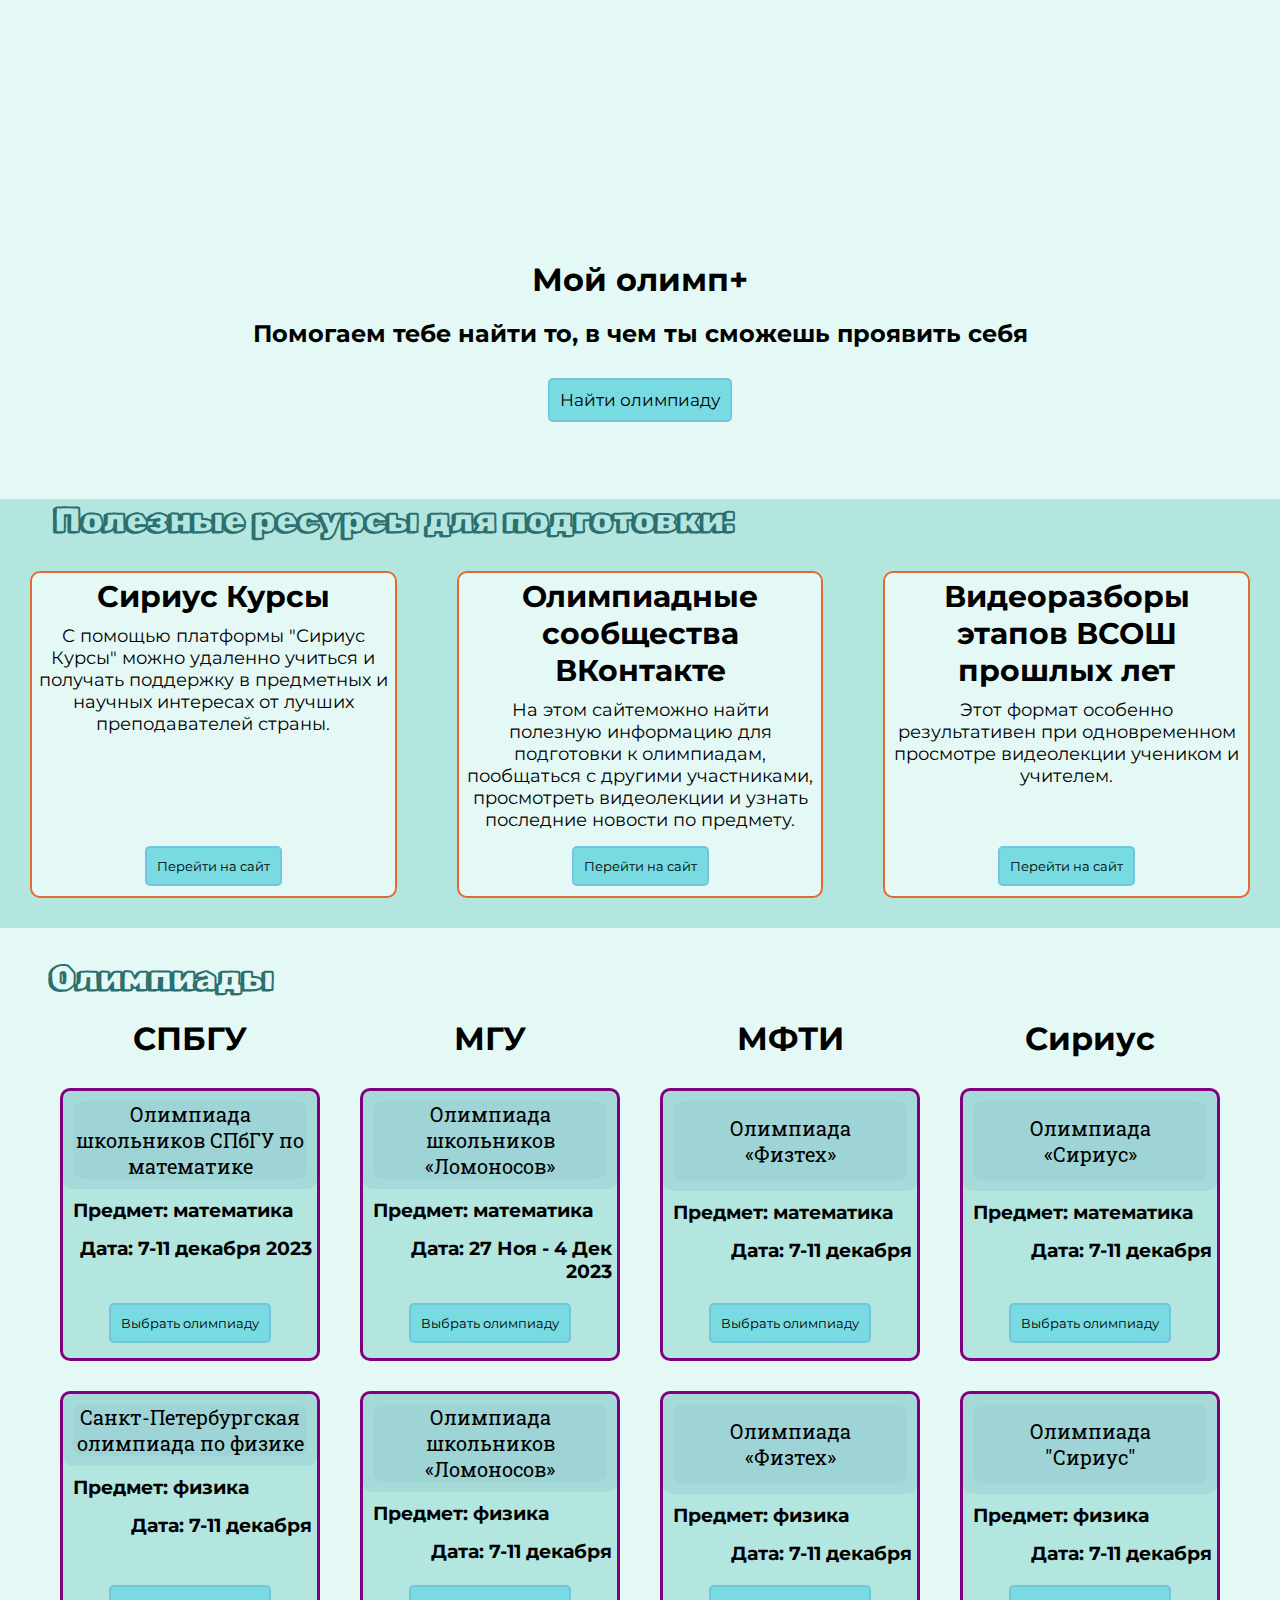
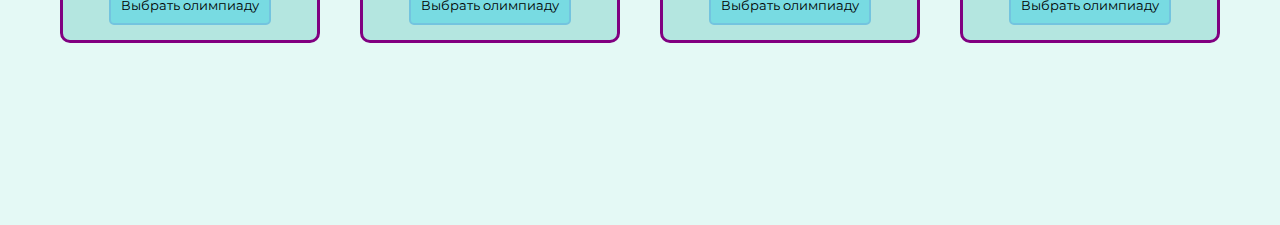
<file: index.html>
<!DOCTYPE html>
<html lang="en">
<head>
    <meta charset="UTF-8">
    <meta name="viewport" content="width=device-width, initial-scale=1.0">
    <title>Мой олимп - прояви свой талант</title>
    <link rel="stylesheet" href="02_main_page.css">
</head>

<body> 
    <div class="container">

    
  <header class="header">
    <h1>Мой олимп+</h1>
    <h2>Помогаем тебе найти то, в чем ты сможешь проявить себя</h2>
    <div class="button">
        <a href="#scrolling"><button >Найти олимпиаду</button></a> 
        
    </div>

    <br><br><br>
</header>

<div class="scrolling">
    <h2>Полезные ресурсы для подготовки:</h2>
    <div class="people">
        <div class="box">
           <h3>Сириус Курсы</h3>
           <p>С помощью платформы "Сириус Курсы" можно удаленно учиться и получать поддержку в предметных и научных интересах от лучших преподавателей страны.</p>
           <a href="https://edu.sirius.online/#/" target="_blank"><button>Перейти на сайт</button></a>
        </div>

        <div class="box">
            <h3>Олимпиадные сообщества ВКонтакте</h3>
            <p>На этом сайтеможно найти полезную информацию для подготовки к олимпиадам, пообщаться с другими участниками, просмотреть видеолекции и узнать последние новости по предмету.</p>
            <a href="https://апо.рф/проекты/олимпиадные-сообщества/" target="_blank"><button>Перейти на сайт</button></a>
         </div>

         <div class="box">
            <h3>Видеоразборы этапов ВСОШ прошлых лет</h3>
            <p>Этот формат особенно результативен при одновременном просмотре видеолекции учеником и учителем.</p>
            <a href="https://vk.cc/ciYnQ3" target="_blank"><button>Перейти на сайт</button></a>
         </div>

        

        
    </div>
</div>

<br>






<div class="olimp" id="scrolling">
    <h2>Олимпиады</h2>
    <div class="line1">
        <div class="uni">
            <div class="university">
                <h1>СПБГУ</h1>
            </div>
            <div class="university">
                <h1>МГУ</h1>
            </div>
            <div class="university">
                <h1>МФТИ</h1>
            </div>
            <div class="university">
                <h1>Сириус</h1>
            </div>
        </div>
    
        <div class="blocks">
            <div class="block">
                
                <div class="name1">
                    <h1 class="name">Олимпиада школьников СПбГУ по математике</h1>
                </div>
                <div class="subject1">
                    <h3 class="subject">Предмет: математика </h3>
                </div>
                
                <h3  class="date">Дата: 7-11 декабря 2023</h3>
               <p><a href="math1.html"><button >Выбрать олимпиаду</button></a></p>
                
            </div>
            <div class="block">
                <div class="name1">
                    <h1 class="name">Олимпиада школьников «Ломоносов»</h1>
                </div>

                <div class="subject1">
                    <h3 class="subject">Предмет: математика </h3>
                </div>

                <h3 class="date">Дата: 27 Ноя - 4 Дек 2023</h3>
                <p><a href="math2.html"><button >Выбрать олимпиаду</button></a></p>
                
            </div>
            <div class="block">
                <div class="name1">
                    <h1 class="name" id="ft">Олимпиада «Физтех»</h1>
                </div>

                <div class="subject1">
                    <h3 class="subject">Предмет: математика </h3>
                </div>
                <h3 class="date">Дата: 7-11 декабря</h3>
                <p><a href="math3.html"><button >Выбрать олимпиаду</button></a></p>
                
            </div>

            <div class="block">
                 <div class="name1">
                    <h1 class="name" id="ss">Олимпиада «Сириус»</h1>
                </div>
                <div class="subject1">
                    <h3 class="subject">Предмет: математика </h3>
                </div>
                <h3 class="date">Дата: 7-11 декабря</h3>
                <p><a href="math4.html"><button >Выбрать олимпиаду</button></a></p>
            </div> 
        </div>  

        
         <div class="line2">
            <div class="blocks">
                
                <div class="block">
                    <div class="name1">
                        <h1 class="name">Санкт-Петербургская олимпиада по физике</h1>
                    </div>

                    <div class="subject1">
                        <h3 class="subject">Предмет: физика </h3>
                    </div>
                    <h3 class="date">Дата: 7-11 декабря</h3>
                    <p><a href="ph1.html"><button >Выбрать олимпиаду</button></a></p>
                    
                    
                </div>
                <div class="block">
                    <div class="name1">
                        <h1 class="name">Олимпиада школьников «Ломоносов»</h1>
                    </div>
                    <div class="subject1">
                        <h3 class="subject">Предмет: физика </h3>
                    </div>
                    <h3 class="date">Дата: 7-11 декабря</h3>
                    <p><a href="ph2.html"><button >Выбрать олимпиаду</button></a></p>
                    
                </div>
                <div class="block">
                    <div class="name1">
                        <h1 class="name" id="ft2">Олимпиада  «Физтех»</h1>
                    </div>
                    <div class="subject1">
                        <h3 class="subject">Предмет: физика </h3>
                    </div>
                    <h3 class="date">Дата: 7-11 декабря</h3>
                    <p><a href="ph3.html"><button >Выбрать олимпиаду</button></a></p>
                    
                </div>
                <div class="block">
                    <div class="name1">
                        <h1 class="name" id="ss2">Олимпиада "Сириус"</h1>
                    </div>
                    <div class="subject1">
                        <h3 class="subject">Предмет: физика </h3>
                    </div>
                    <h3 class="date">Дата: 7-11 декабря</h3>
                    <p><a href="ph4.html"><button >Выбрать олимпиаду</button></a></p>
                </div>
              
        </div>
        


    </div>
</div>



<br><br><br><br><br><br><br><br>


</div>
</body>
</html>
</file>
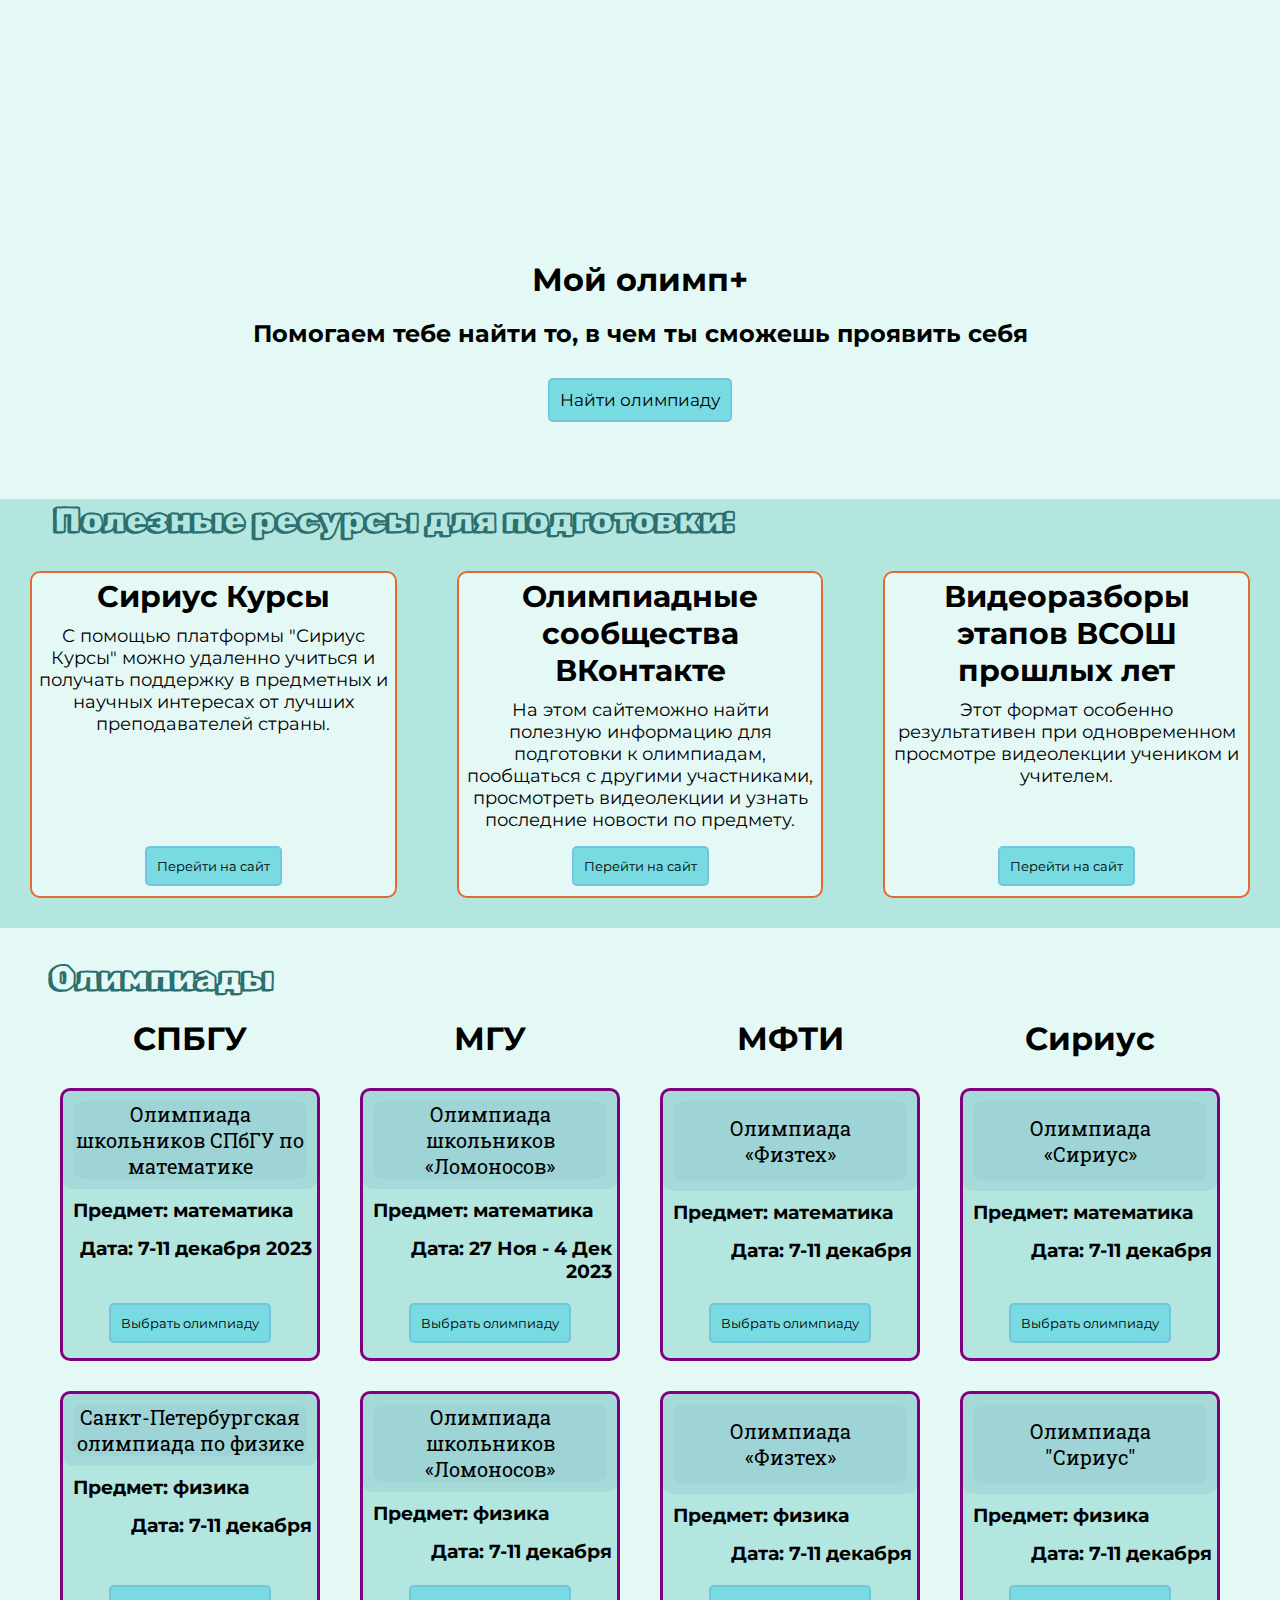
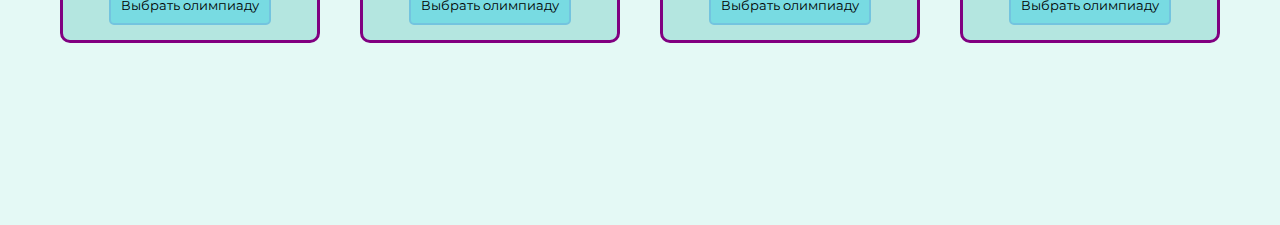
<file: main_page.html>
<!DOCTYPE html>
<html lang="en">
<head>
    <meta charset="UTF-8">
    <meta name="viewport" content="width=device-width, initial-scale=1.0">
    <title>Мой олимп - прояви свой талант</title>
    <link rel="stylesheet" href="02_main_page.css">
</head>

<body> 
    <div class="container">

    
  <header class="header">
    <h1>Мой олимп+</h1>
    <h2>Помогаем тебе найти то, в чем ты сможешь проявить себя</h2>
    <div class="button">
        <a href="#scrolling"><button >Найти олимпиаду</button></a> 
        
    </div>

    <br><br><br>
</header>

<div class="scrolling">
    <h2>Полезные ресурсы для подготовки:</h2>
    <div class="people">
        <div class="box">
           <h3>Сириус Курсы</h3>
           <p>С помощью платформы "Сириус Курсы" можно удаленно учиться и получать поддержку в предметных и научных интересах от лучших преподавателей страны.</p>
           <a href="https://edu.sirius.online/#/" target="_blank"><button>Перейти на сайт</button></a>
        </div>

        <div class="box">
            <h3>Олимпиадные сообщества ВКонтакте</h3>
            <p>На этом сайтеможно найти полезную информацию для подготовки к олимпиадам, пообщаться с другими участниками, просмотреть видеолекции и узнать последние новости по предмету.</p>
            <a href="https://апо.рф/проекты/олимпиадные-сообщества/" target="_blank"><button>Перейти на сайт</button></a>
         </div>

         <div class="box">
            <h3>Видеоразборы этапов ВСОШ прошлых лет</h3>
            <p>Этот формат особенно результативен при одновременном просмотре видеолекции учеником и учителем.</p>
            <a href="https://vk.cc/ciYnQ3" target="_blank"><button>Перейти на сайт</button></a>
         </div>

        

        
    </div>
</div>

<br>






<div class="olimp" id="scrolling">
    <h2>Олимпиады</h2>
    <div class="line1">
        <div class="uni">
            <div class="university">
                <h1>СПБГУ</h1>
            </div>
            <div class="university">
                <h1>МГУ</h1>
            </div>
            <div class="university">
                <h1>МФТИ</h1>
            </div>
            <div class="university">
                <h1>Сириус</h1>
            </div>
        </div>
    
        <div class="blocks">
            <div class="block">
                
                <div class="name1">
                    <h1 class="name">Олимпиада школьников СПбГУ по математике</h1>
                </div>
                <div class="subject1">
                    <h3 class="subject">Предмет: математика </h3>
                </div>
                
                <h3  class="date">Дата: 7-11 декабря 2023</h3>
               <p><a href="math1.html"><button >Выбрать олимпиаду</button></a></p>
                
            </div>
            <div class="block">
                <div class="name1">
                    <h1 class="name">Олимпиада школьников «Ломоносов»</h1>
                </div>

                <div class="subject1">
                    <h3 class="subject">Предмет: математика </h3>
                </div>

                <h3 class="date">Дата: 27 Ноя - 4 Дек 2023</h3>
                <p><a href="math2.html"><button >Выбрать олимпиаду</button></a></p>
                
            </div>
            <div class="block">
                <div class="name1">
                    <h1 class="name" id="ft">Олимпиада «Физтех»</h1>
                </div>

                <div class="subject1">
                    <h3 class="subject">Предмет: математика </h3>
                </div>
                <h3 class="date">Дата: 7-11 декабря</h3>
                <p><a href="math3.html"><button >Выбрать олимпиаду</button></a></p>
                
            </div>

            <div class="block">
                 <div class="name1">
                    <h1 class="name" id="ss">Олимпиада «Сириус»</h1>
                </div>
                <div class="subject1">
                    <h3 class="subject">Предмет: математика </h3>
                </div>
                <h3 class="date">Дата: 7-11 декабря</h3>
                <p><a href="math4.html"><button >Выбрать олимпиаду</button></a></p>
            </div> 
        </div>  

        
         <div class="line2">
            <div class="blocks">
                
                <div class="block">
                    <div class="name1">
                        <h1 class="name">Санкт-Петербургская олимпиада по физике</h1>
                    </div>

                    <div class="subject1">
                        <h3 class="subject">Предмет: физика </h3>
                    </div>
                    <h3 class="date">Дата: 7-11 декабря</h3>
                    <p><a href="ph1.html"><button >Выбрать олимпиаду</button></a></p>
                    
                    
                </div>
                <div class="block">
                    <div class="name1">
                        <h1 class="name">Олимпиада школьников «Ломоносов»</h1>
                    </div>
                    <div class="subject1">
                        <h3 class="subject">Предмет: физика </h3>
                    </div>
                    <h3 class="date">Дата: 7-11 декабря</h3>
                    <p><a href="ph2.html"><button >Выбрать олимпиаду</button></a></p>
                    
                </div>
                <div class="block">
                    <div class="name1">
                        <h1 class="name" id="ft2">Олимпиада  «Физтех»</h1>
                    </div>
                    <div class="subject1">
                        <h3 class="subject">Предмет: физика </h3>
                    </div>
                    <h3 class="date">Дата: 7-11 декабря</h3>
                    <p><a href="ph3.html"><button >Выбрать олимпиаду</button></a></p>
                    
                </div>
                <div class="block">
                    <div class="name1">
                        <h1 class="name" id="ss2">Олимпиада "Сириус"</h1>
                    </div>
                    <div class="subject1">
                        <h3 class="subject">Предмет: физика </h3>
                    </div>
                    <h3 class="date">Дата: 7-11 декабря</h3>
                    <p><a href="ph4.html"><button >Выбрать олимпиаду</button></a></p>
                </div>
              
        </div>
        


    </div>
</div>



<br><br><br><br><br><br><br><br>


</div>
</body>
</html>
</file>
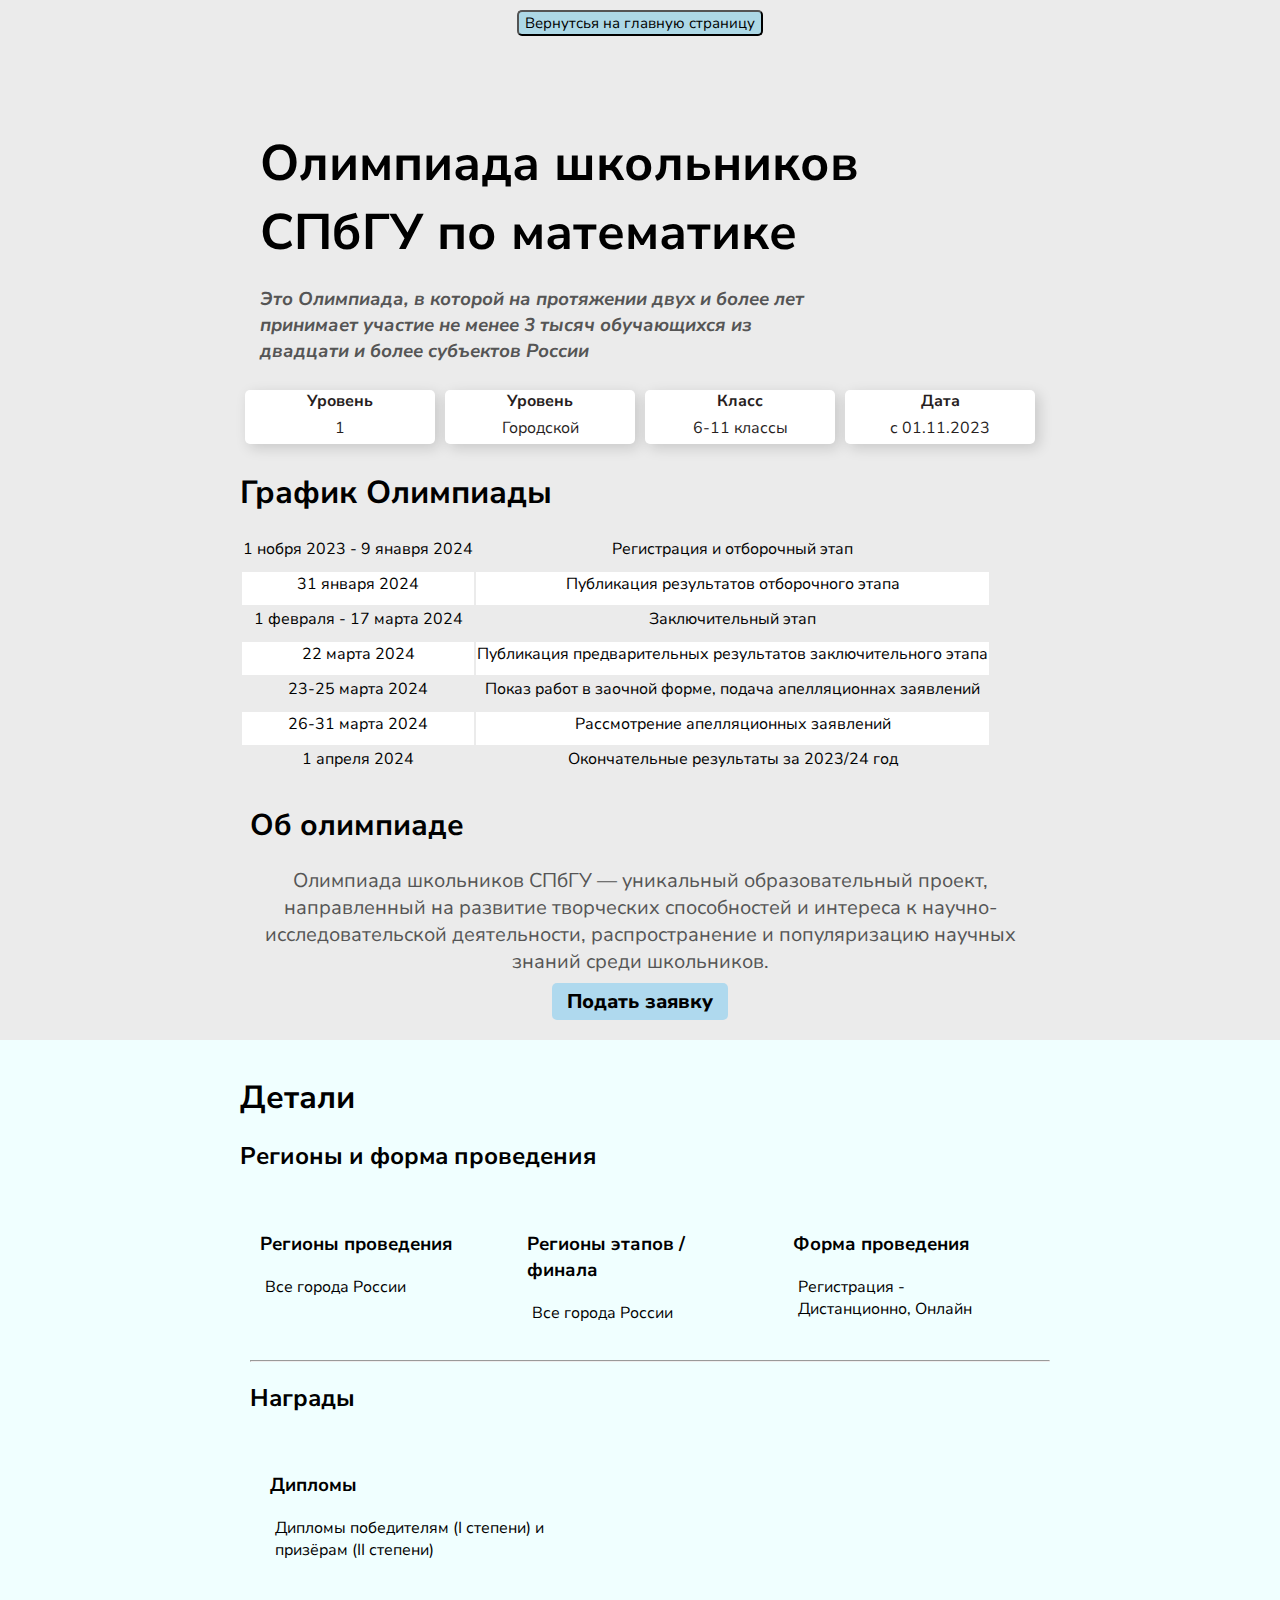
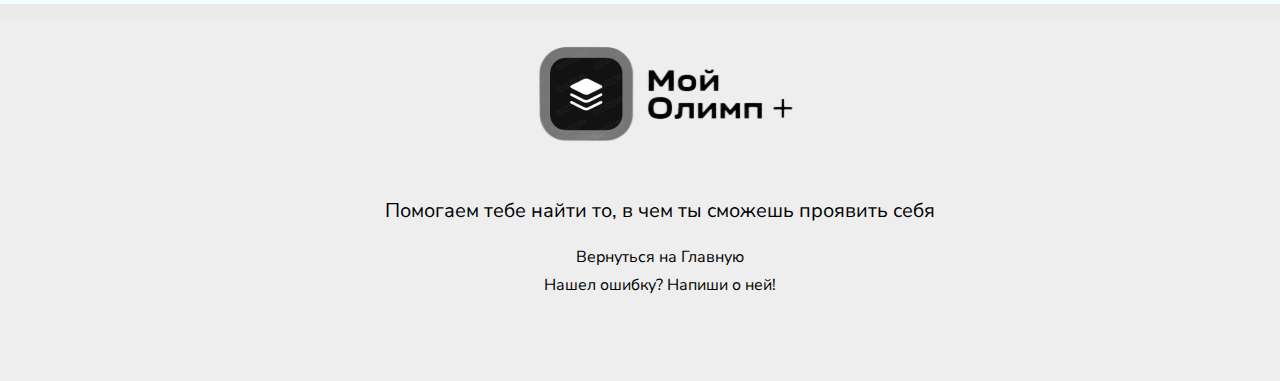
<file: math1.html>
<!DOCTYPE html>
<html lang="en">
<head>
    <meta charset="UTF-8">
    <meta name="viewport" content="width=device-width, initial-scale=1.0">
    <title>Мой олимп+</title>
    <link rel="stylesheet" href="math1.css">
    <link
      rel="shortcut icon"
      href="https://catherineasquithgallery.com/uploads/posts/2021-02/1612791931_131-p-svetlo-goluboi-fon-dlya-fotoshopa-odnotonn-175.jpg"
    />
</head>
<body>

    <input type="button" onclick="history.back();" value="Вернутсья на главную страницу"/>


<div class="container">
<header id="header">
    <div class="aboutolimp"> 
    <div class="card">
        <div id="about">
            <h2>Олимпиада школьников СПбГУ по математике</h2>
            <h3>Это Олимпиада, в которой на протяжении двух и более лет принимает участие не менее 3 тысяч обучающихся из двадцати и более субъектов России</h3>
        </div>
</header>

            <div class="numeration">
                <ul class="allnum">
                    <li> 
                        <strong>Уровень</strong>
                        <p>1</p>
                    </li>
                    <li class="box"> 
                        <strong>Уровень</strong>
                        <p>Городской</p>
                    </li>
                         
                    <li class="box" > 
                        <strong>Класс</strong>
                        <p>6-11 классы</p>
                    </li>
                    <li class="box"> 
                        <strong>Дата</strong> 
                        <p>с 01.11.2023</p>
                    </li>
                    
                </ul>
             </div>
        
        
    




    <div class="card">
        <div class="table">
            <h1>График Олимпиады</h1>
            <!-- <img class="table_image" src="График.jpg" alt="график"> -->
            <table>
                <tbody>
                    <tr>
                        <td>1 нобря 2023 - 9 янавря 2024</td>
                        <td>Регистрация и отборочный этап</td>
                    </tr>
                    <tr>
                        <td>31 января 2024</td>
                        <td>Публикация результатов отборочного этапа</td>
                    </tr>
                    <tr>
                        <td>1 февраля - 17 марта 2024</td>
                        <td>Заключительный этап</td>
                    </tr>
                    <tr>
                        <td>22 марта 2024</td>
                        <td>Публикация предварительных результатов заключительного этапа</td>
                    </tr>
                    <tr>
                        <td>23-25 марта 2024</td>
                        <td>Показ работ в заочной форме, подача апелляционнах заявлений</td>
                    </tr>
                    <tr>
                        <td>26-31 марта 2024</td>
                        <td>Рассмотрение апелляционных заявлений</td>
                    </tr>
                    <tr>
                        <td>1 апреля 2024</td>
                        <td>Окончательные результаты за 2023/24 год</td>
                    </tr>
                </tbody>
            </table>
        </div> 
    </div>





    <div class="card">
        <div class="about">
            <h1>Об олимпиаде</h1>
           <p>Олимпиада школьников СПбГУ — уникальный образовательный проект, направленный на развитие творческих способностей и интереса к научно-исследовательской деятельности, распространение и популяризацию научных знаний среди школьников.</p>

        </div>



        <div class="bu">
            <div  class="but">
                <a href="https://olympiada.spbu.ru/predmety/2-uncategorised/4-matematika.html"><button>Подать заявку</button></a>
            </div>
        </div>
        
    </div>
</div>



        <div id="det" class="detale">
            <div class=" card textdet">
                <h1 >Детали</h1>
            

                <h2>Регионы и форма проведения</h2>
                <div class="blocks">
                    <div class="block">
                        <h3>Регионы проведения</h3>
                        <p>Все города России</p>
                    </div>
                    
                    <div class="block">
                        <h3>Регионы этапов / финала</h3>
                        <p>Все города России</p>
                    </div>

                    <div class="block">
                        <h3>Форма проведения</h3>
                        <p>Регистрация - Дистанционно, Онлайн </p>
                    </div>
                </div>
        
            
                <div class="card achivements">
                    <hr>
                    <h2>Награды</h2>
                    <div class="blocks">
                        <div class="block">
                            <h3>Дипломы</h3>
                            <p >Дипломы победителям (I степени) и призёрам (II степени)</p>
                        </div>
                    </div>
                </div>
            </div>
        </div>







</div>

    <footer>
       <div class="footer">
        <ul>
            <div class="mention">
            <li>
                <img src="logo.png" alt="мое лого">
            </li>
            <li>
                <p>Помогаем тебе найти то, в чем ты сможешь проявить себя</p>
            </li>
        </div>
            <li>
                
            </li>
            <li>
             <a href="main_page.html">Вернуться на Главную</a>
            </li>
            <li>
                <a href="https://t.me/xuhar"> Нашел ошибку? Напиши о ней!</a>
            </li>
        </ul>
            <br><br><br>
            
            
       </div>
    
    </footer>




</div>
</body>
</html>
</file>
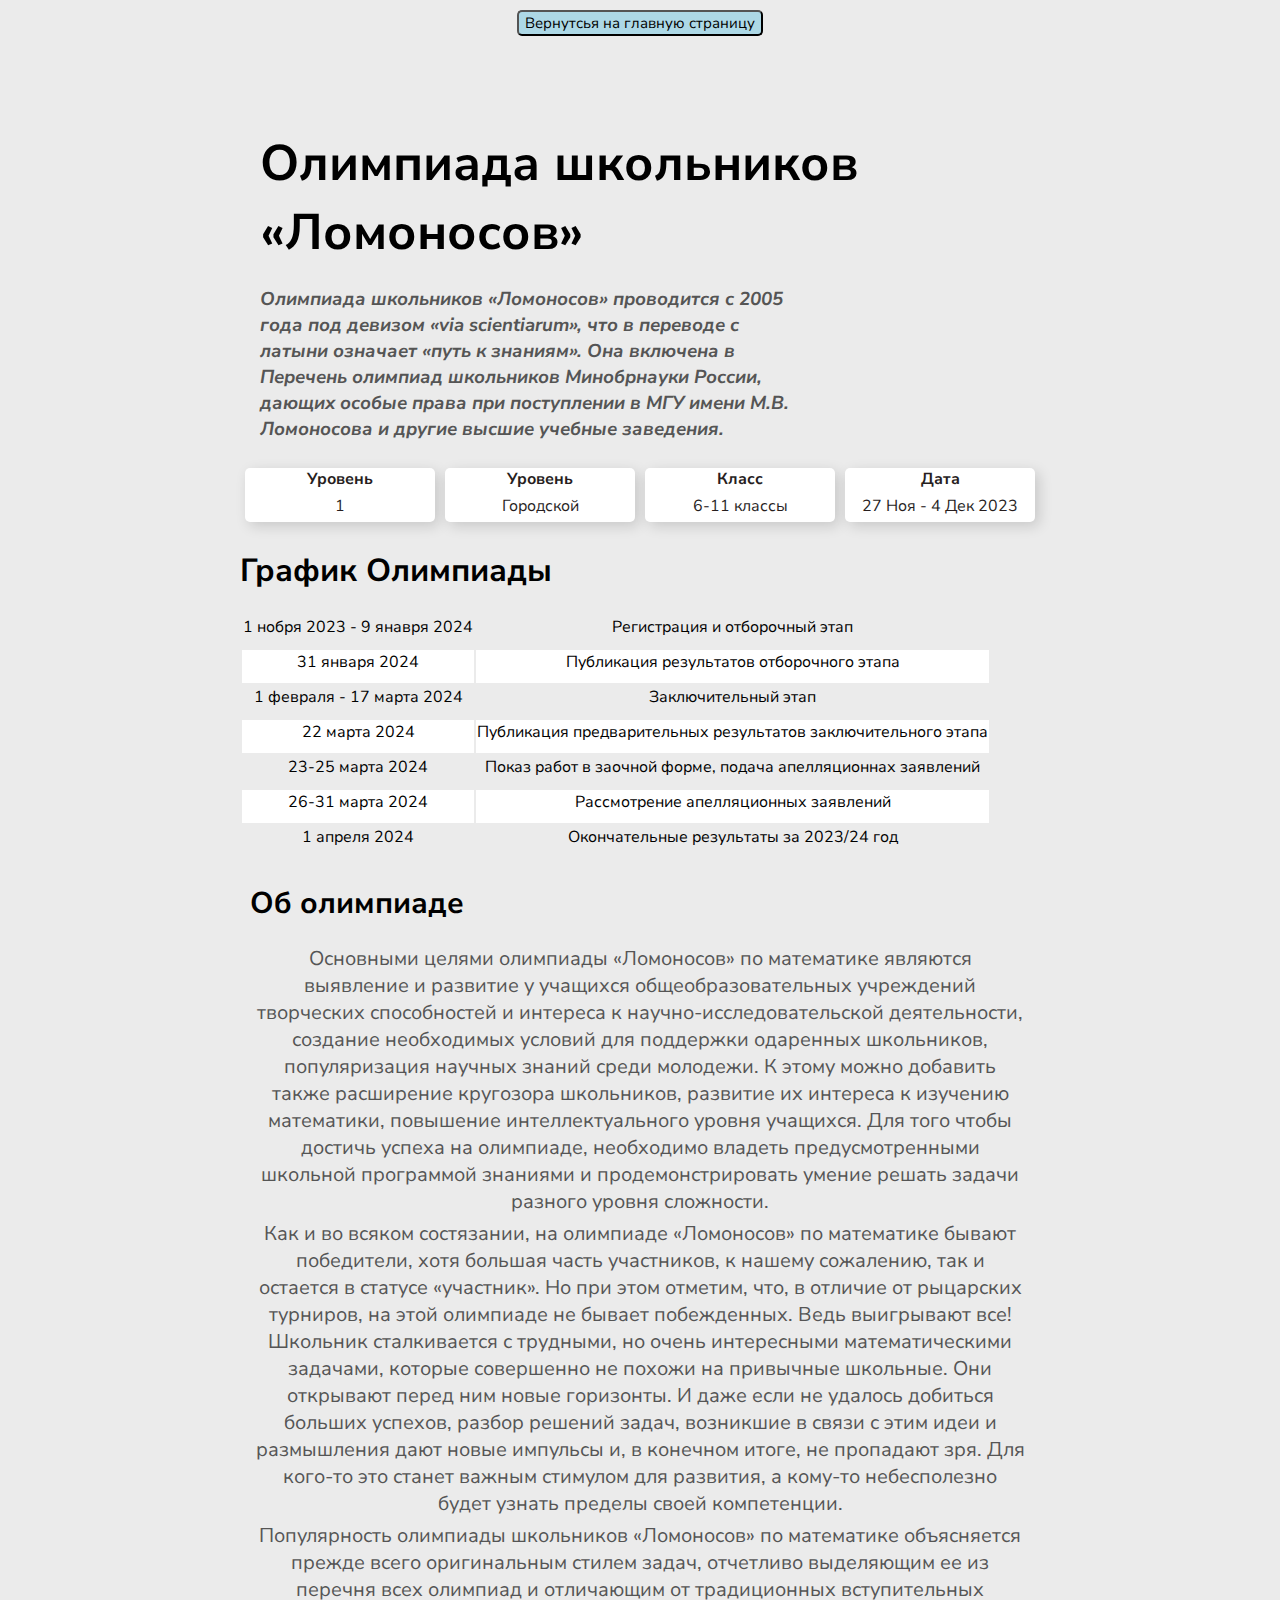
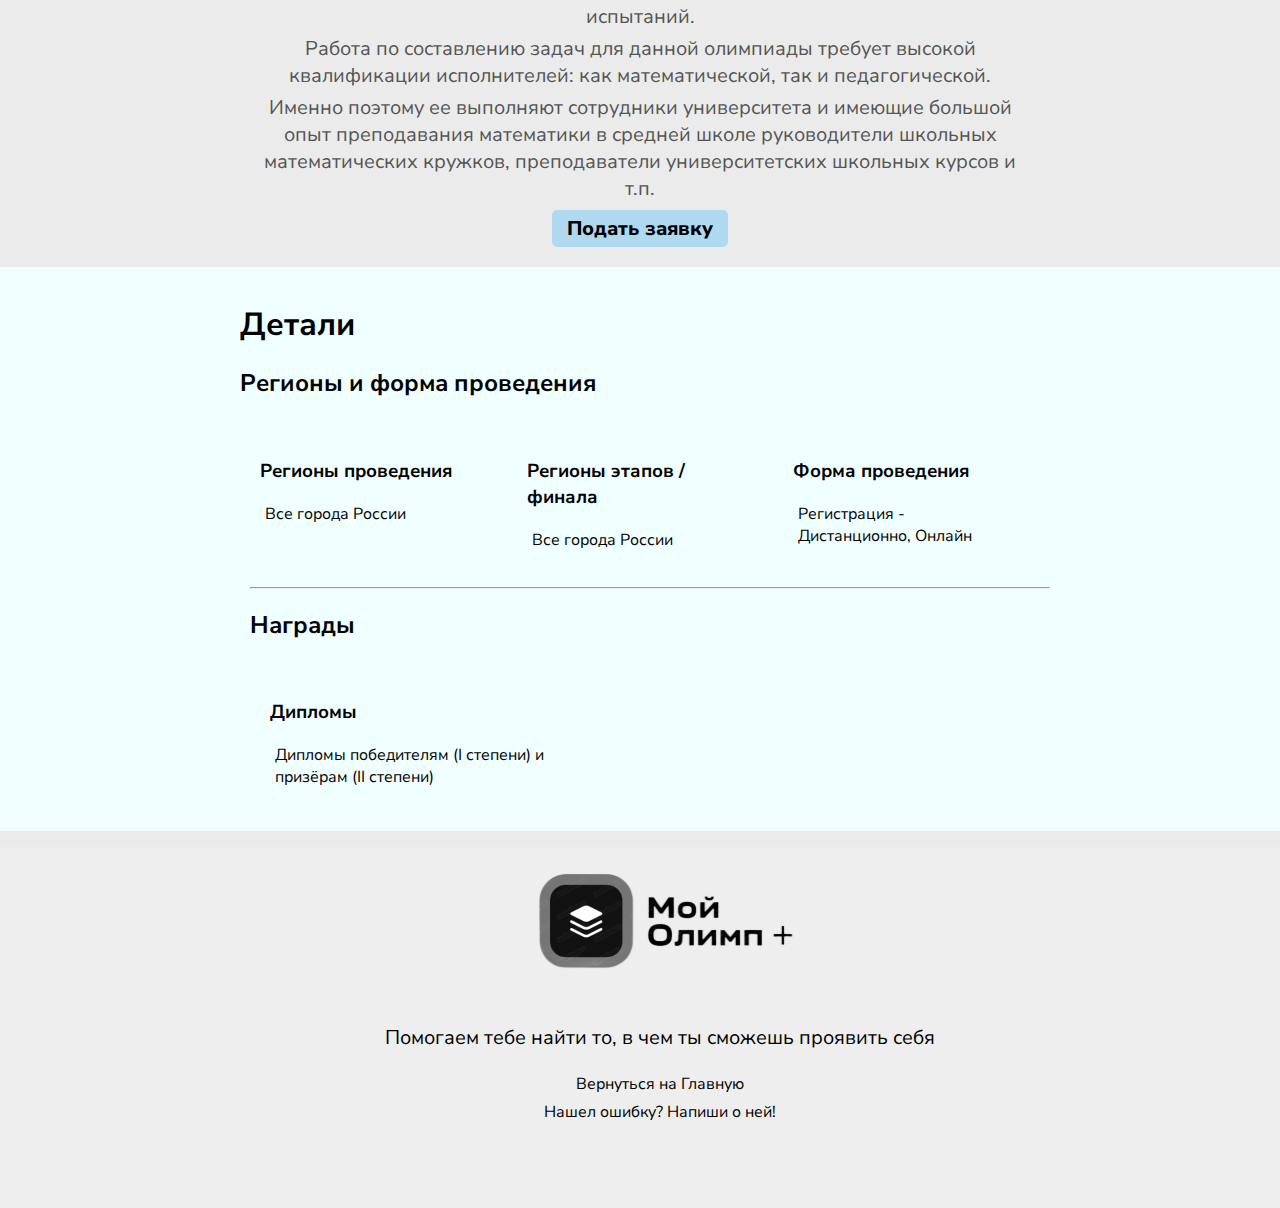
<file: math2.html>
<!DOCTYPE html>
<html lang="en">
<head>
    <meta charset="UTF-8">
    <meta name="viewport" content="width=device-width, initial-scale=1.0">
    <title>Мой олимп+</title>
    <link rel="stylesheet" href="math2.css">
    <link
      rel="shortcut icon"
      href="https://catherineasquithgallery.com/uploads/posts/2021-02/1612791931_131-p-svetlo-goluboi-fon-dlya-fotoshopa-odnotonn-175.jpg"
    />
</head>
<body>

    <input type="button" onclick="history.back();" value="Вернутсья на главную страницу"/>


<div class="container">
<header id="header">
    <div class="aboutolimp"> 
    <div class="card">
        <div id="about">
            <h2>Олимпиада школьников «Ломоносов»</h2>
            <h3>Олимпиада школьников «Ломоносов» проводится с 2005 года под девизом «via scientiarum», что в переводе с латыни означает «путь к знаниям». Она включена в Перечень олимпиад школьников Минобрнауки России, дающих особые права при поступлении в МГУ имени М.В. Ломоносова и другие высшие учебные заведения.</h3>
        </div>
</header>

            <div class="numeration">
                <ul class="allnum">
                    <li> 
                        <strong>Уровень</strong>
                        <p>1</p>
                    </li>
                    <li class="box"> 
                        <strong>Уровень</strong>
                        <p>Городской</p>
                    </li>
                         
                    <li class="box" > 
                        <strong>Класс</strong>
                        <p>6-11 классы</p>
                    </li>
                    <li class="box"> 
                        <strong>Дата</strong> 
                        <p>27 Ноя - 4 Дек 2023</p>
                    </li>
                    
                </ul>
             </div>
        
        
    




    <div class="card">
        <div class="table">
            <h1>График Олимпиады</h1>
            <!-- <img class="table_image" src="График.jpg" alt="график"> -->
            <table>
                <tbody>
                    <tr>
                        <td>1 нобря 2023 - 9 янавря 2024</td>
                        <td>Регистрация и отборочный этап</td>
                    </tr>
                    <tr>
                        <td>31 января 2024</td>
                        <td>Публикация результатов отборочного этапа</td>
                    </tr>
                    <tr>
                        <td>1 февраля - 17 марта 2024</td>
                        <td>Заключительный этап</td>
                    </tr>
                    <tr>
                        <td>22 марта 2024</td>
                        <td>Публикация предварительных результатов заключительного этапа</td>
                    </tr>
                    <tr>
                        <td>23-25 марта 2024</td>
                        <td>Показ работ в заочной форме, подача апелляционнах заявлений</td>
                    </tr>
                    <tr>
                        <td>26-31 марта 2024</td>
                        <td>Рассмотрение апелляционных заявлений</td>
                    </tr>
                    <tr>
                        <td>1 апреля 2024</td>
                        <td>Окончательные результаты за 2023/24 год</td>
                    </tr>
                </tbody>
            </table>
        </div> 
    </div>





    <div class="card">
        <div class="about">
            <h1>Об олимпиаде</h1>
           <p>Основными целями олимпиады «Ломоносов» по математике являются выявление и развитие у учащихся общеобразовательных учреждений творческих способностей и интереса к научно-исследовательской деятельности, создание необходимых условий для поддержки одаренных школьников, популяризация научных знаний среди молодежи. К этому можно добавить также расширение кругозора школьников, развитие их интереса к изучению математики, повышение интеллектуального уровня учащихся. Для того чтобы достичь успеха на олимпиаде, необходимо владеть предусмотренными школьной программой знаниями и продемонстрировать умение решать задачи разного уровня сложности. </p>

            <p>Как и во всяком состязании, на олимпиаде «Ломоносов» по математике бывают победители, хотя большая часть участников, к нашему сожалению, так и остается в статусе «участник». Но при этом отметим, что, в отличие от рыцарских турниров, на этой олимпиаде не бывает побежденных. Ведь выигрывают все! Школьник сталкивается с трудными, но очень интересными математическими задачами, которые совершенно не похожи на привычные школьные. Они открывают перед ним новые горизонты. И даже если не удалось добиться больших успехов, разбор решений задач, возникшие в связи с этим идеи и размышления дают новые импульсы и, в конечном итоге, не пропадают зря. Для кого-то это станет важным стимулом для развития, а кому-то небесполезно будет узнать пределы своей компетенции.</p>
            
            <p>Популярность олимпиады школьников «Ломоносов» по математике объясняется прежде всего оригинальным стилем задач, отчетливо выделяющим ее из перечня всех олимпиад и отличающим от традиционных вступительных испытаний.</p>
            
            <p>Работа по составлению задач для данной олимпиады требует высокой квалификации исполнителей: как математической, так и педагогической.</p>
            
            <p>Именно поэтому ее выполняют сотрудники университета и имеющие большой опыт преподавания математики в средней школе руководители школьных математических кружков, преподаватели университетских школьных курсов и т.п.</p>

        </div>



        <div class="bu">
            <div  class="but">
                <a href="https://olympiada.spbu.ru/predmety/2-uncategorised/4-matematika.html"><button>Подать заявку</button></a>
            </div>
        </div>
        
    </div>
</div>



        <div id="det" class="detale">
            <div class=" card textdet">
                <h1 >Детали</h1>
            

                <h2>Регионы и форма проведения</h2>
                <div class="blocks">
                    <div class="block">
                        <h3>Регионы проведения</h3>
                        <p>Все города России</p>
                    </div>
                    
                    <div class="block">
                        <h3>Регионы этапов / финала</h3>
                        <p>Все города России</p>
                    </div>

                    <div class="block">
                        <h3>Форма проведения</h3>
                        <p>Регистрация - Дистанционно, Онлайн </p>
                    </div>
                </div>
        
            
                <div class="card achivements">
                    <hr>
                    <h2>Награды</h2>
                    <div class="blocks">
                        <div class="block">
                            <h3>Дипломы</h3>
                            <p >Дипломы победителям (I степени) и призёрам (II степени)</p>
                        </div>
                    </div>
                </div>
            </div>
        </div>







</div>

    <footer>
       <div class="footer">
        <ul>
            <div class="mention">
            <li>
                <img src="logo.png" alt="мое лого">
            </li>
            <li>
                <p>Помогаем тебе найти то, в чем ты сможешь проявить себя</p>
            </li>
        </div>
            <li>
                
            </li>
            <li>
             <a href="main_page.html">Вернуться на Главную</a>
            </li>
            <li>
                <a href="https://t.me/xuhar"> Нашел ошибку? Напиши о ней!</a>
            </li>
        </ul>
            <br><br><br>
            
            
       </div>
    
    </footer>




</div>
</body>
</html>
</file>
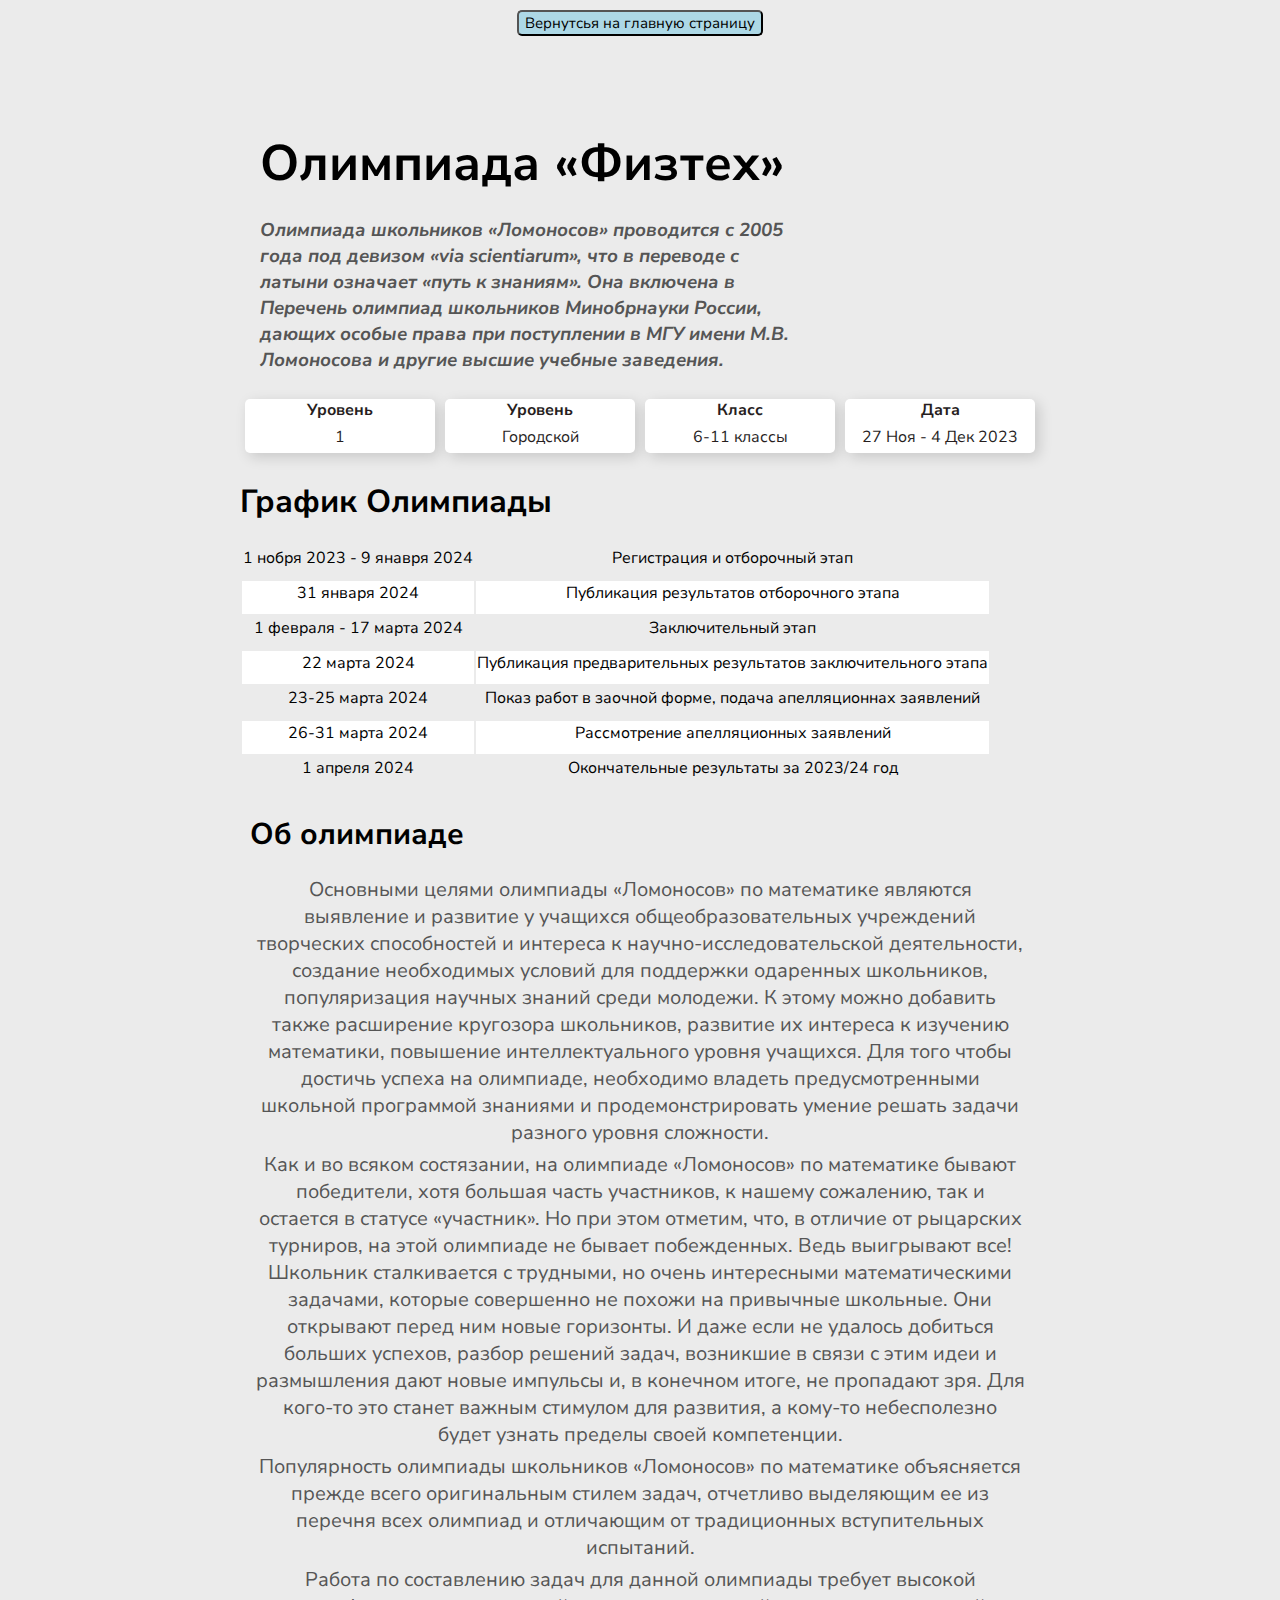
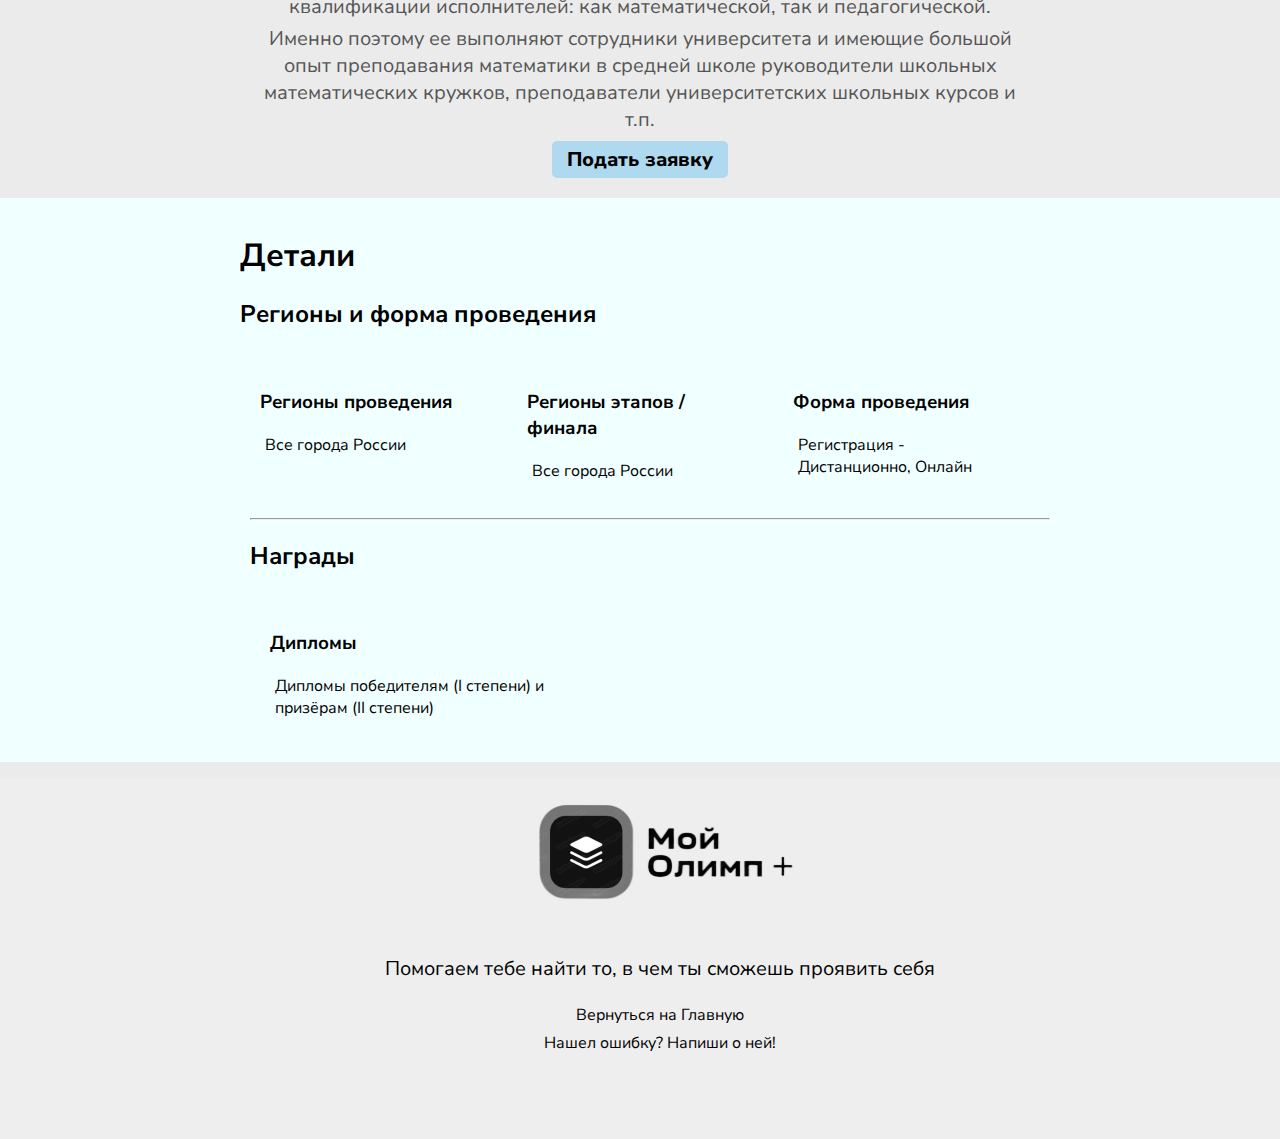
<file: math3.html>
<!DOCTYPE html>
<html lang="en">
<head>
    <meta charset="UTF-8">
    <meta name="viewport" content="width=device-width, initial-scale=1.0">
    <title>Мой олимп+</title>
    <link rel="stylesheet" href="math3.css">
    <link
      rel="shortcut icon"
      href="https://catherineasquithgallery.com/uploads/posts/2021-02/1612791931_131-p-svetlo-goluboi-fon-dlya-fotoshopa-odnotonn-175.jpg"
    />
</head>
<body>

    <input type="button" onclick="history.back();" value="Вернутсья на главную страницу"/>


<div class="container">
<header id="header">
    <div class="aboutolimp"> 
    <div class="card">
        <div id="about">
            <h2>Олимпиада «Физтех»</h2>
            <h3>Олимпиада школьников «Ломоносов» проводится с 2005 года под девизом «via scientiarum», что в переводе с латыни означает «путь к знаниям». Она включена в Перечень олимпиад школьников Минобрнауки России, дающих особые права при поступлении в МГУ имени М.В. Ломоносова и другие высшие учебные заведения.</h3>
        </div>
</header>

            <div class="numeration">
                <ul class="allnum">
                    <li> 
                        <strong>Уровень</strong>
                        <p>1</p>
                    </li>
                    <li class="box"> 
                        <strong>Уровень</strong>
                        <p>Городской</p>
                    </li>
                         
                    <li class="box" > 
                        <strong>Класс</strong>
                        <p>6-11 классы</p>
                    </li>
                    <li class="box"> 
                        <strong>Дата</strong> 
                        <p>27 Ноя - 4 Дек 2023</p>
                    </li>
                    
                </ul>
             </div>
        
        
    




    <div class="card">
        <div class="table">
            <h1>График Олимпиады</h1>
            <!-- <img class="table_image" src="График.jpg" alt="график"> -->
            <table>
                <tbody>
                    <tr>
                        <td>1 нобря 2023 - 9 янавря 2024</td>
                        <td>Регистрация и отборочный этап</td>
                    </tr>
                    <tr>
                        <td>31 января 2024</td>
                        <td>Публикация результатов отборочного этапа</td>
                    </tr>
                    <tr>
                        <td>1 февраля - 17 марта 2024</td>
                        <td>Заключительный этап</td>
                    </tr>
                    <tr>
                        <td>22 марта 2024</td>
                        <td>Публикация предварительных результатов заключительного этапа</td>
                    </tr>
                    <tr>
                        <td>23-25 марта 2024</td>
                        <td>Показ работ в заочной форме, подача апелляционнах заявлений</td>
                    </tr>
                    <tr>
                        <td>26-31 марта 2024</td>
                        <td>Рассмотрение апелляционных заявлений</td>
                    </tr>
                    <tr>
                        <td>1 апреля 2024</td>
                        <td>Окончательные результаты за 2023/24 год</td>
                    </tr>
                </tbody>
            </table>
        </div> 
    </div>





    <div class="card">
        <div class="about">
            <h1>Об олимпиаде</h1>
           <p>Основными целями олимпиады «Ломоносов» по математике являются выявление и развитие у учащихся общеобразовательных учреждений творческих способностей и интереса к научно-исследовательской деятельности, создание необходимых условий для поддержки одаренных школьников, популяризация научных знаний среди молодежи. К этому можно добавить также расширение кругозора школьников, развитие их интереса к изучению математики, повышение интеллектуального уровня учащихся. Для того чтобы достичь успеха на олимпиаде, необходимо владеть предусмотренными школьной программой знаниями и продемонстрировать умение решать задачи разного уровня сложности. </p>

            <p>Как и во всяком состязании, на олимпиаде «Ломоносов» по математике бывают победители, хотя большая часть участников, к нашему сожалению, так и остается в статусе «участник». Но при этом отметим, что, в отличие от рыцарских турниров, на этой олимпиаде не бывает побежденных. Ведь выигрывают все! Школьник сталкивается с трудными, но очень интересными математическими задачами, которые совершенно не похожи на привычные школьные. Они открывают перед ним новые горизонты. И даже если не удалось добиться больших успехов, разбор решений задач, возникшие в связи с этим идеи и размышления дают новые импульсы и, в конечном итоге, не пропадают зря. Для кого-то это станет важным стимулом для развития, а кому-то небесполезно будет узнать пределы своей компетенции.</p>
            
            <p>Популярность олимпиады школьников «Ломоносов» по математике объясняется прежде всего оригинальным стилем задач, отчетливо выделяющим ее из перечня всех олимпиад и отличающим от традиционных вступительных испытаний.</p>
            
            <p>Работа по составлению задач для данной олимпиады требует высокой квалификации исполнителей: как математической, так и педагогической.</p>
            
            <p>Именно поэтому ее выполняют сотрудники университета и имеющие большой опыт преподавания математики в средней школе руководители школьных математических кружков, преподаватели университетских школьных курсов и т.п.</p>

        </div>



        <div class="bu">
            <div  class="but">
                <a href="https://olympiada.spbu.ru/predmety/2-uncategorised/4-matematika.html"><button>Подать заявку</button></a>
            </div>
        </div>
        
    </div>
</div>



        <div id="det" class="detale">
            <div class=" card textdet">
                <h1 >Детали</h1>
            

                <h2>Регионы и форма проведения</h2>
                <div class="blocks">
                    <div class="block">
                        <h3>Регионы проведения</h3>
                        <p>Все города России</p>
                    </div>
                    
                    <div class="block">
                        <h3>Регионы этапов / финала</h3>
                        <p>Все города России</p>
                    </div>

                    <div class="block">
                        <h3>Форма проведения</h3>
                        <p>Регистрация - Дистанционно, Онлайн </p>
                    </div>
                </div>
        
            
                <div class="card achivements">
                    <hr>
                    <h2>Награды</h2>
                    <div class="blocks">
                        <div class="block">
                            <h3>Дипломы</h3>
                            <p >Дипломы победителям (I степени) и призёрам (II степени)</p>
                        </div>
                    </div>
                </div>
            </div>
        </div>







</div>

    <footer>
       <div class="footer">
        <ul>
            <div class="mention">
            <li>
                <img src="logo.png" alt="мое лого">
            </li>
            <li>
                <p>Помогаем тебе найти то, в чем ты сможешь проявить себя</p>
            </li>
        </div>
            <li>
                
            </li>
            <li>
             <a href="main_page.html">Вернуться на Главную</a>
            </li>
            <li>
                <a href="https://t.me/xuhar"> Нашел ошибку? Напиши о ней!</a>
            </li>
        </ul>
            <br><br><br>
            
            
       </div>
    
    </footer>




</div>
</body>
</html>
</file>
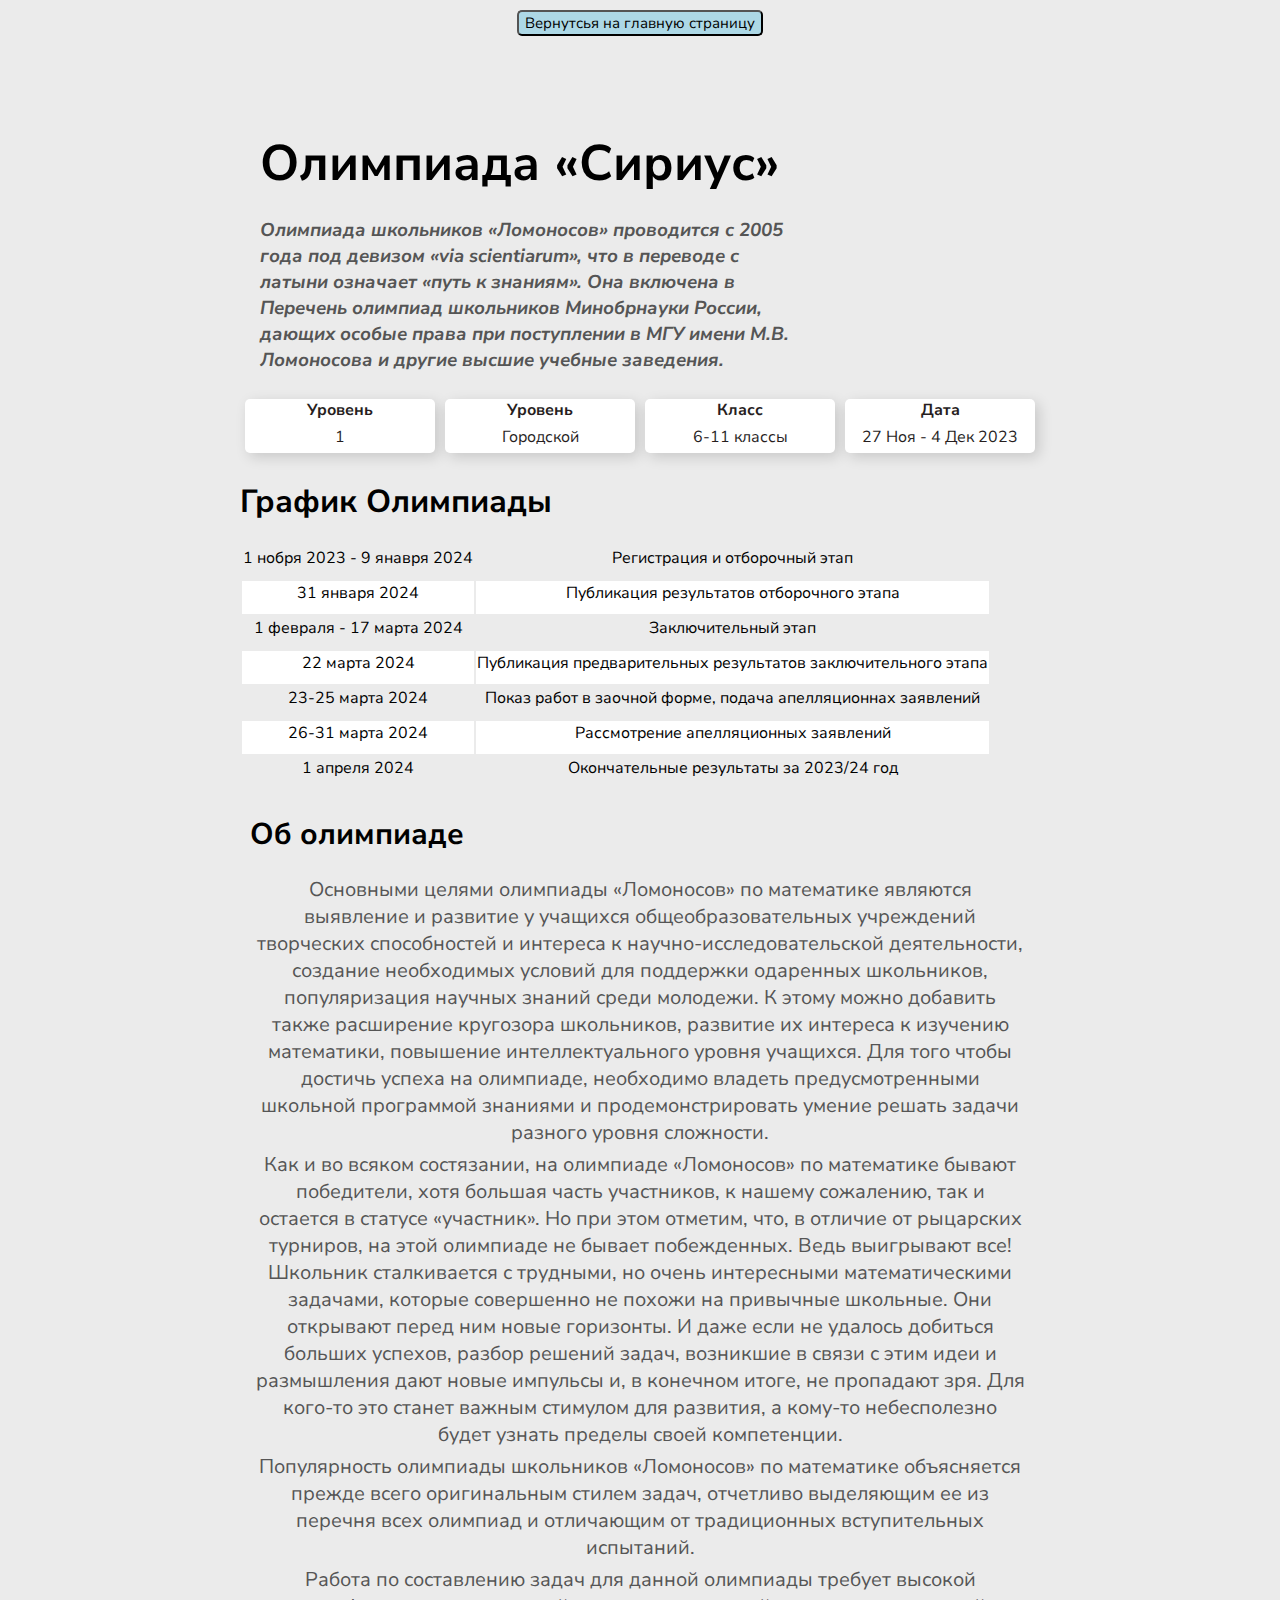
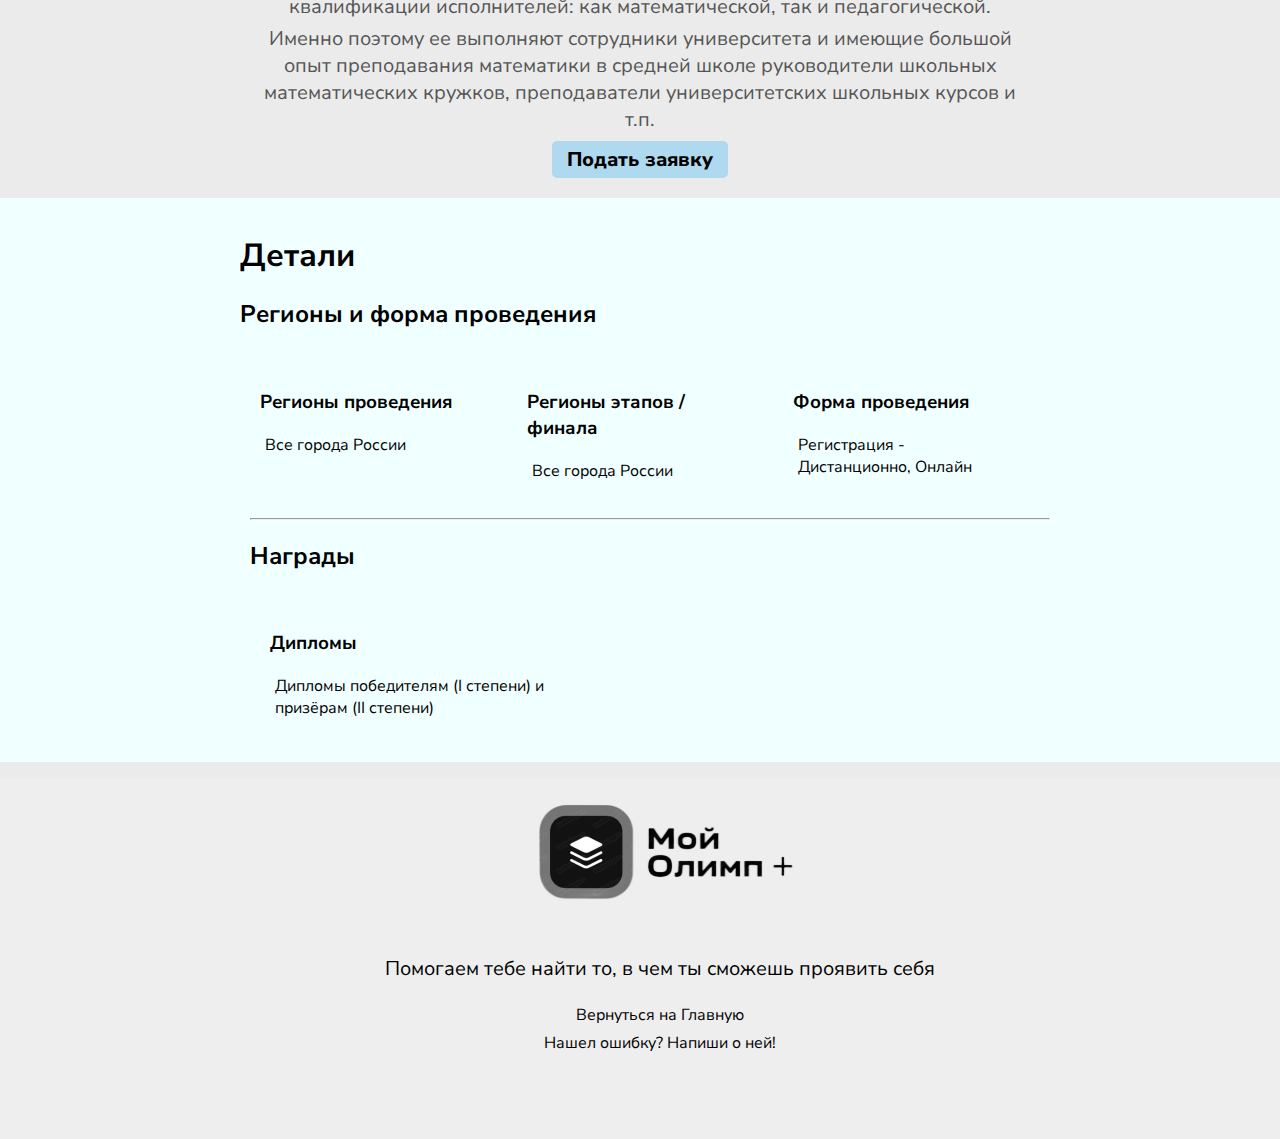
<file: math4.html>
<!DOCTYPE html>
<html lang="en">
<head>
    <meta charset="UTF-8">
    <meta name="viewport" content="width=device-width, initial-scale=1.0">
    <title>Мой олимп+</title>
    <link rel="stylesheet" href="math4.css">
    <link
      rel="shortcut icon"
      href="https://catherineasquithgallery.com/uploads/posts/2021-02/1612791931_131-p-svetlo-goluboi-fon-dlya-fotoshopa-odnotonn-175.jpg"
    />
</head>
<body>

    <input type="button" onclick="history.back();" value="Вернутсья на главную страницу"/>


<div class="container">
<header id="header">
    <div class="aboutolimp"> 
    <div class="card">
        <div id="about">
            <h2>Олимпиада «Сириус»</h2>
            <h3>Олимпиада школьников «Ломоносов» проводится с 2005 года под девизом «via scientiarum», что в переводе с латыни означает «путь к знаниям». Она включена в Перечень олимпиад школьников Минобрнауки России, дающих особые права при поступлении в МГУ имени М.В. Ломоносова и другие высшие учебные заведения.</h3>
        </div>
</header>

            <div class="numeration">
                <ul class="allnum">
                    <li> 
                        <strong>Уровень</strong>
                        <p>1</p>
                    </li>
                    <li class="box"> 
                        <strong>Уровень</strong>
                        <p>Городской</p>
                    </li>
                         
                    <li class="box" > 
                        <strong>Класс</strong>
                        <p>6-11 классы</p>
                    </li>
                    <li class="box"> 
                        <strong>Дата</strong> 
                        <p>27 Ноя - 4 Дек 2023</p>
                    </li>
                    
                </ul>
             </div>
        
        
    




    <div class="card">
        <div class="table">
            <h1>График Олимпиады</h1>
            <!-- <img class="table_image" src="График.jpg" alt="график"> -->
            <table>
                <tbody>
                    <tr>
                        <td>1 нобря 2023 - 9 янавря 2024</td>
                        <td>Регистрация и отборочный этап</td>
                    </tr>
                    <tr>
                        <td>31 января 2024</td>
                        <td>Публикация результатов отборочного этапа</td>
                    </tr>
                    <tr>
                        <td>1 февраля - 17 марта 2024</td>
                        <td>Заключительный этап</td>
                    </tr>
                    <tr>
                        <td>22 марта 2024</td>
                        <td>Публикация предварительных результатов заключительного этапа</td>
                    </tr>
                    <tr>
                        <td>23-25 марта 2024</td>
                        <td>Показ работ в заочной форме, подача апелляционнах заявлений</td>
                    </tr>
                    <tr>
                        <td>26-31 марта 2024</td>
                        <td>Рассмотрение апелляционных заявлений</td>
                    </tr>
                    <tr>
                        <td>1 апреля 2024</td>
                        <td>Окончательные результаты за 2023/24 год</td>
                    </tr>
                </tbody>
            </table>
        </div> 
    </div>





    <div class="card">
        <div class="about">
            <h1>Об олимпиаде</h1>
           <p>Основными целями олимпиады «Ломоносов» по математике являются выявление и развитие у учащихся общеобразовательных учреждений творческих способностей и интереса к научно-исследовательской деятельности, создание необходимых условий для поддержки одаренных школьников, популяризация научных знаний среди молодежи. К этому можно добавить также расширение кругозора школьников, развитие их интереса к изучению математики, повышение интеллектуального уровня учащихся. Для того чтобы достичь успеха на олимпиаде, необходимо владеть предусмотренными школьной программой знаниями и продемонстрировать умение решать задачи разного уровня сложности. </p>

            <p>Как и во всяком состязании, на олимпиаде «Ломоносов» по математике бывают победители, хотя большая часть участников, к нашему сожалению, так и остается в статусе «участник». Но при этом отметим, что, в отличие от рыцарских турниров, на этой олимпиаде не бывает побежденных. Ведь выигрывают все! Школьник сталкивается с трудными, но очень интересными математическими задачами, которые совершенно не похожи на привычные школьные. Они открывают перед ним новые горизонты. И даже если не удалось добиться больших успехов, разбор решений задач, возникшие в связи с этим идеи и размышления дают новые импульсы и, в конечном итоге, не пропадают зря. Для кого-то это станет важным стимулом для развития, а кому-то небесполезно будет узнать пределы своей компетенции.</p>
            
            <p>Популярность олимпиады школьников «Ломоносов» по математике объясняется прежде всего оригинальным стилем задач, отчетливо выделяющим ее из перечня всех олимпиад и отличающим от традиционных вступительных испытаний.</p>
            
            <p>Работа по составлению задач для данной олимпиады требует высокой квалификации исполнителей: как математической, так и педагогической.</p>
            
            <p>Именно поэтому ее выполняют сотрудники университета и имеющие большой опыт преподавания математики в средней школе руководители школьных математических кружков, преподаватели университетских школьных курсов и т.п.</p>

        </div>



        <div class="bu">
            <div  class="but">
                <a href="https://olympiada.spbu.ru/predmety/2-uncategorised/4-matematika.html"><button>Подать заявку</button></a>
            </div>
        </div>
        
    </div>
</div>



        <div id="det" class="detale">
            <div class=" card textdet">
                <h1 >Детали</h1>
            

                <h2>Регионы и форма проведения</h2>
                <div class="blocks">
                    <div class="block">
                        <h3>Регионы проведения</h3>
                        <p>Все города России</p>
                    </div>
                    
                    <div class="block">
                        <h3>Регионы этапов / финала</h3>
                        <p>Все города России</p>
                    </div>

                    <div class="block">
                        <h3>Форма проведения</h3>
                        <p>Регистрация - Дистанционно, Онлайн </p>
                    </div>
                </div>
        
            
                <div class="card achivements">
                    <hr>
                    <h2>Награды</h2>
                    <div class="blocks">
                        <div class="block">
                            <h3>Дипломы</h3>
                            <p >Дипломы победителям (I степени) и призёрам (II степени)</p>
                        </div>
                    </div>
                </div>
            </div>
        </div>







</div>

    <footer>
       <div class="footer">
        <ul>
            <div class="mention">
            <li>
                <img src="logo.png" alt="мое лого">
            </li>
            <li>
                <p>Помогаем тебе найти то, в чем ты сможешь проявить себя</p>
            </li>
        </div>
            <li>
                
            </li>
            <li>
             <a href="main_page.html">Вернуться на Главную</a>
            </li>
            <li>
                <a href="https://t.me/xuhar"> Нашел ошибку? Напиши о ней!</a>
            </li>
        </ul>
            <br><br><br>
            
            
       </div>
    
    </footer>




</div>
</body>
</html>
</file>
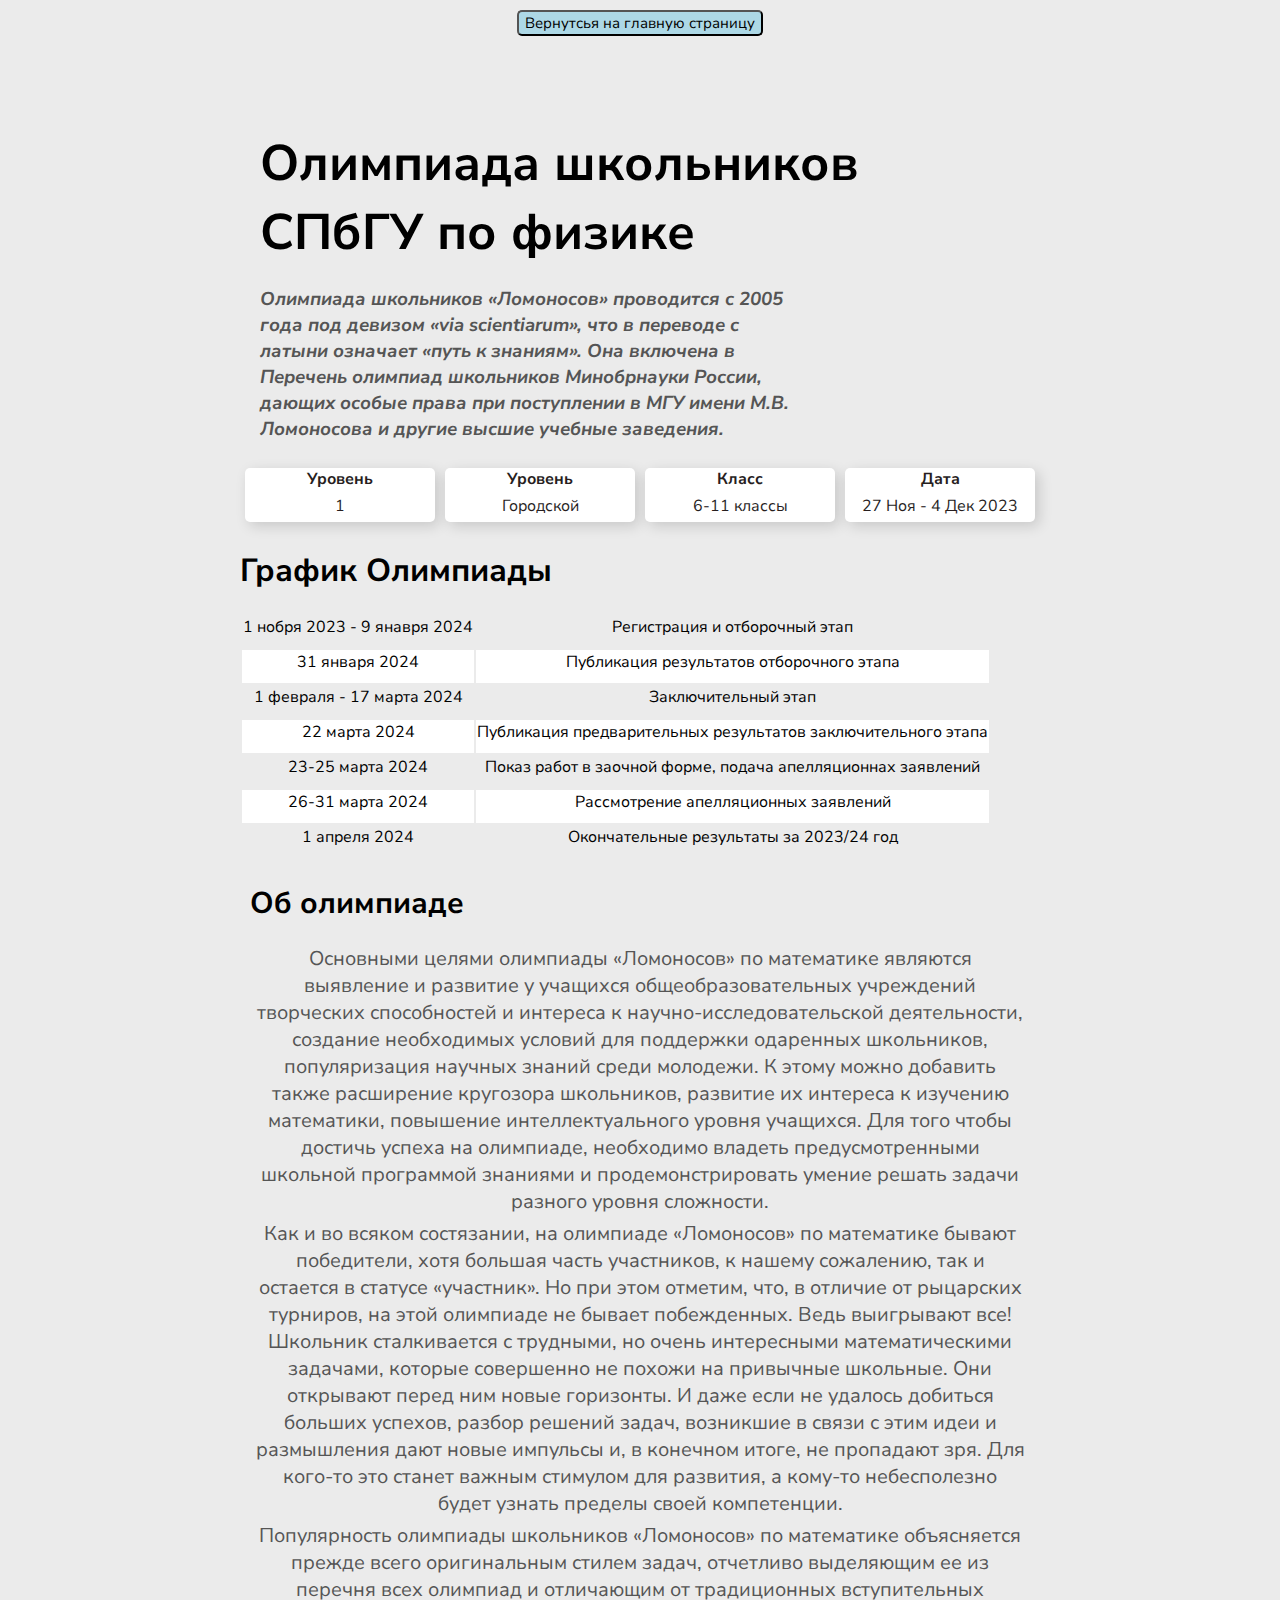
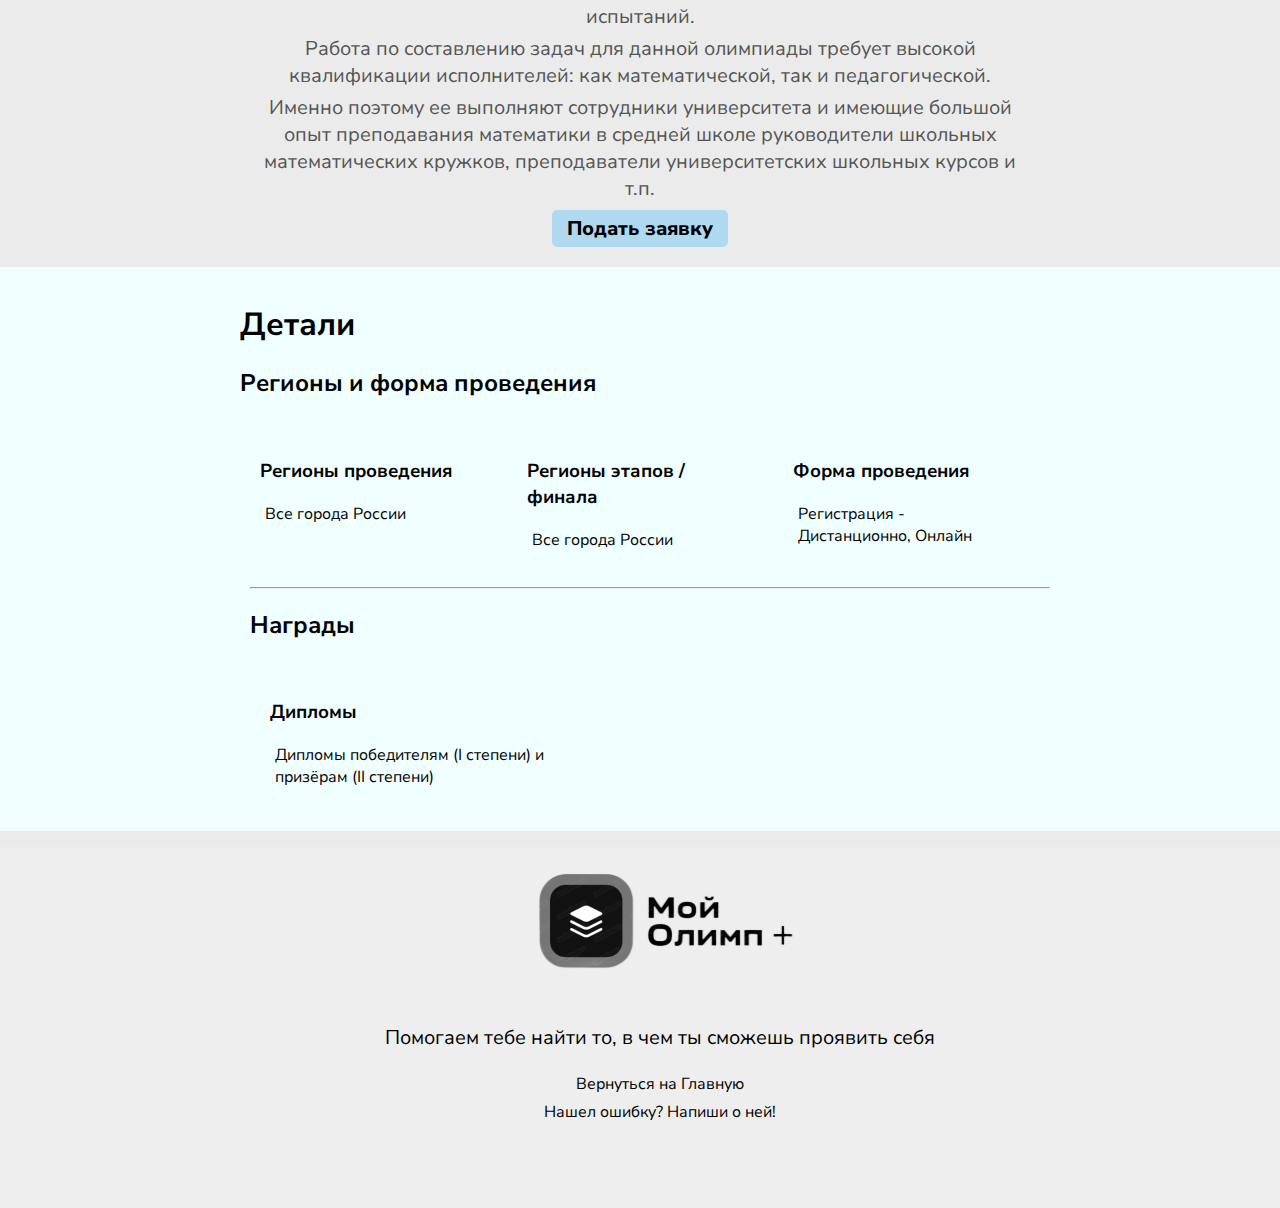
<file: ph1.html>
<!DOCTYPE html>
<html lang="en">
<head>
    <meta charset="UTF-8">
    <meta name="viewport" content="width=device-width, initial-scale=1.0">
    <title>Мой олимп+</title>
    <link rel="stylesheet" href="ph1.css">
    <link
      rel="shortcut icon"
      href="https://catherineasquithgallery.com/uploads/posts/2021-02/1612791931_131-p-svetlo-goluboi-fon-dlya-fotoshopa-odnotonn-175.jpg"
    />
</head>
<body>

    <input type="button" onclick="history.back();" value="Вернутсья на главную страницу"/>


<div class="container">
<header id="header">
    <div class="aboutolimp"> 
    <div class="card">
        <div id="about">
            <h2>Олимпиада школьников СПбГУ по физике</h2>
            <h3>Олимпиада школьников «Ломоносов» проводится с 2005 года под девизом «via scientiarum», что в переводе с латыни означает «путь к знаниям». Она включена в Перечень олимпиад школьников Минобрнауки России, дающих особые права при поступлении в МГУ имени М.В. Ломоносова и другие высшие учебные заведения.</h3>
        </div>
</header>

            <div class="numeration">
                <ul class="allnum">
                    <li> 
                        <strong>Уровень</strong>
                        <p>1</p>
                    </li>
                    <li class="box"> 
                        <strong>Уровень</strong>
                        <p>Городской</p>
                    </li>
                         
                    <li class="box" > 
                        <strong>Класс</strong>
                        <p>6-11 классы</p>
                    </li>
                    <li class="box"> 
                        <strong>Дата</strong> 
                        <p>27 Ноя - 4 Дек 2023</p>
                    </li>
                    
                </ul>
             </div>
        
        
    




    <div class="card">
        <div class="table">
            <h1>График Олимпиады</h1>
            <!-- <img class="table_image" src="График.jpg" alt="график"> -->
            <table>
                <tbody>
                    <tr>
                        <td>1 нобря 2023 - 9 янавря 2024</td>
                        <td>Регистрация и отборочный этап</td>
                    </tr>
                    <tr>
                        <td>31 января 2024</td>
                        <td>Публикация результатов отборочного этапа</td>
                    </tr>
                    <tr>
                        <td>1 февраля - 17 марта 2024</td>
                        <td>Заключительный этап</td>
                    </tr>
                    <tr>
                        <td>22 марта 2024</td>
                        <td>Публикация предварительных результатов заключительного этапа</td>
                    </tr>
                    <tr>
                        <td>23-25 марта 2024</td>
                        <td>Показ работ в заочной форме, подача апелляционнах заявлений</td>
                    </tr>
                    <tr>
                        <td>26-31 марта 2024</td>
                        <td>Рассмотрение апелляционных заявлений</td>
                    </tr>
                    <tr>
                        <td>1 апреля 2024</td>
                        <td>Окончательные результаты за 2023/24 год</td>
                    </tr>
                </tbody>
            </table>
        </div> 
    </div>





    <div class="card">
        <div class="about">
            <h1>Об олимпиаде</h1>
           <p>Основными целями олимпиады «Ломоносов» по математике являются выявление и развитие у учащихся общеобразовательных учреждений творческих способностей и интереса к научно-исследовательской деятельности, создание необходимых условий для поддержки одаренных школьников, популяризация научных знаний среди молодежи. К этому можно добавить также расширение кругозора школьников, развитие их интереса к изучению математики, повышение интеллектуального уровня учащихся. Для того чтобы достичь успеха на олимпиаде, необходимо владеть предусмотренными школьной программой знаниями и продемонстрировать умение решать задачи разного уровня сложности. </p>

            <p>Как и во всяком состязании, на олимпиаде «Ломоносов» по математике бывают победители, хотя большая часть участников, к нашему сожалению, так и остается в статусе «участник». Но при этом отметим, что, в отличие от рыцарских турниров, на этой олимпиаде не бывает побежденных. Ведь выигрывают все! Школьник сталкивается с трудными, но очень интересными математическими задачами, которые совершенно не похожи на привычные школьные. Они открывают перед ним новые горизонты. И даже если не удалось добиться больших успехов, разбор решений задач, возникшие в связи с этим идеи и размышления дают новые импульсы и, в конечном итоге, не пропадают зря. Для кого-то это станет важным стимулом для развития, а кому-то небесполезно будет узнать пределы своей компетенции.</p>
            
            <p>Популярность олимпиады школьников «Ломоносов» по математике объясняется прежде всего оригинальным стилем задач, отчетливо выделяющим ее из перечня всех олимпиад и отличающим от традиционных вступительных испытаний.</p>
            
            <p>Работа по составлению задач для данной олимпиады требует высокой квалификации исполнителей: как математической, так и педагогической.</p>
            
            <p>Именно поэтому ее выполняют сотрудники университета и имеющие большой опыт преподавания математики в средней школе руководители школьных математических кружков, преподаватели университетских школьных курсов и т.п.</p>

        </div>



        <div class="bu">
            <div  class="but">
                <a href="https://olympiada.spbu.ru/predmety/2-uncategorised/4-matematika.html"><button>Подать заявку</button></a>
            </div>
        </div>
        
    </div>
</div>



        <div id="det" class="detale">
            <div class=" card textdet">
                <h1 >Детали</h1>
            

                <h2>Регионы и форма проведения</h2>
                <div class="blocks">
                    <div class="block">
                        <h3>Регионы проведения</h3>
                        <p>Все города России</p>
                    </div>
                    
                    <div class="block">
                        <h3>Регионы этапов / финала</h3>
                        <p>Все города России</p>
                    </div>

                    <div class="block">
                        <h3>Форма проведения</h3>
                        <p>Регистрация - Дистанционно, Онлайн </p>
                    </div>
                </div>
        
            
                <div class="card achivements">
                    <hr>
                    <h2>Награды</h2>
                    <div class="blocks">
                        <div class="block">
                            <h3>Дипломы</h3>
                            <p >Дипломы победителям (I степени) и призёрам (II степени)</p>
                        </div>
                    </div>
                </div>
            </div>
        </div>







</div>

    <footer>
       <div class="footer">
        <ul>
            <div class="mention">
            <li>
                <img src="logo.png" alt="мое лого">
            </li>
            <li>
                <p>Помогаем тебе найти то, в чем ты сможешь проявить себя</p>
            </li>
        </div>
            <li>
                
            </li>
            <li>
             <a href="main_page.html">Вернуться на Главную</a>
            </li>
            <li>
                <a href="https://t.me/xuhar"> Нашел ошибку? Напиши о ней!</a>
            </li>
        </ul>
            <br><br><br>
            
            
       </div>
    
    </footer>




</div>
</body>
</html>
</file>
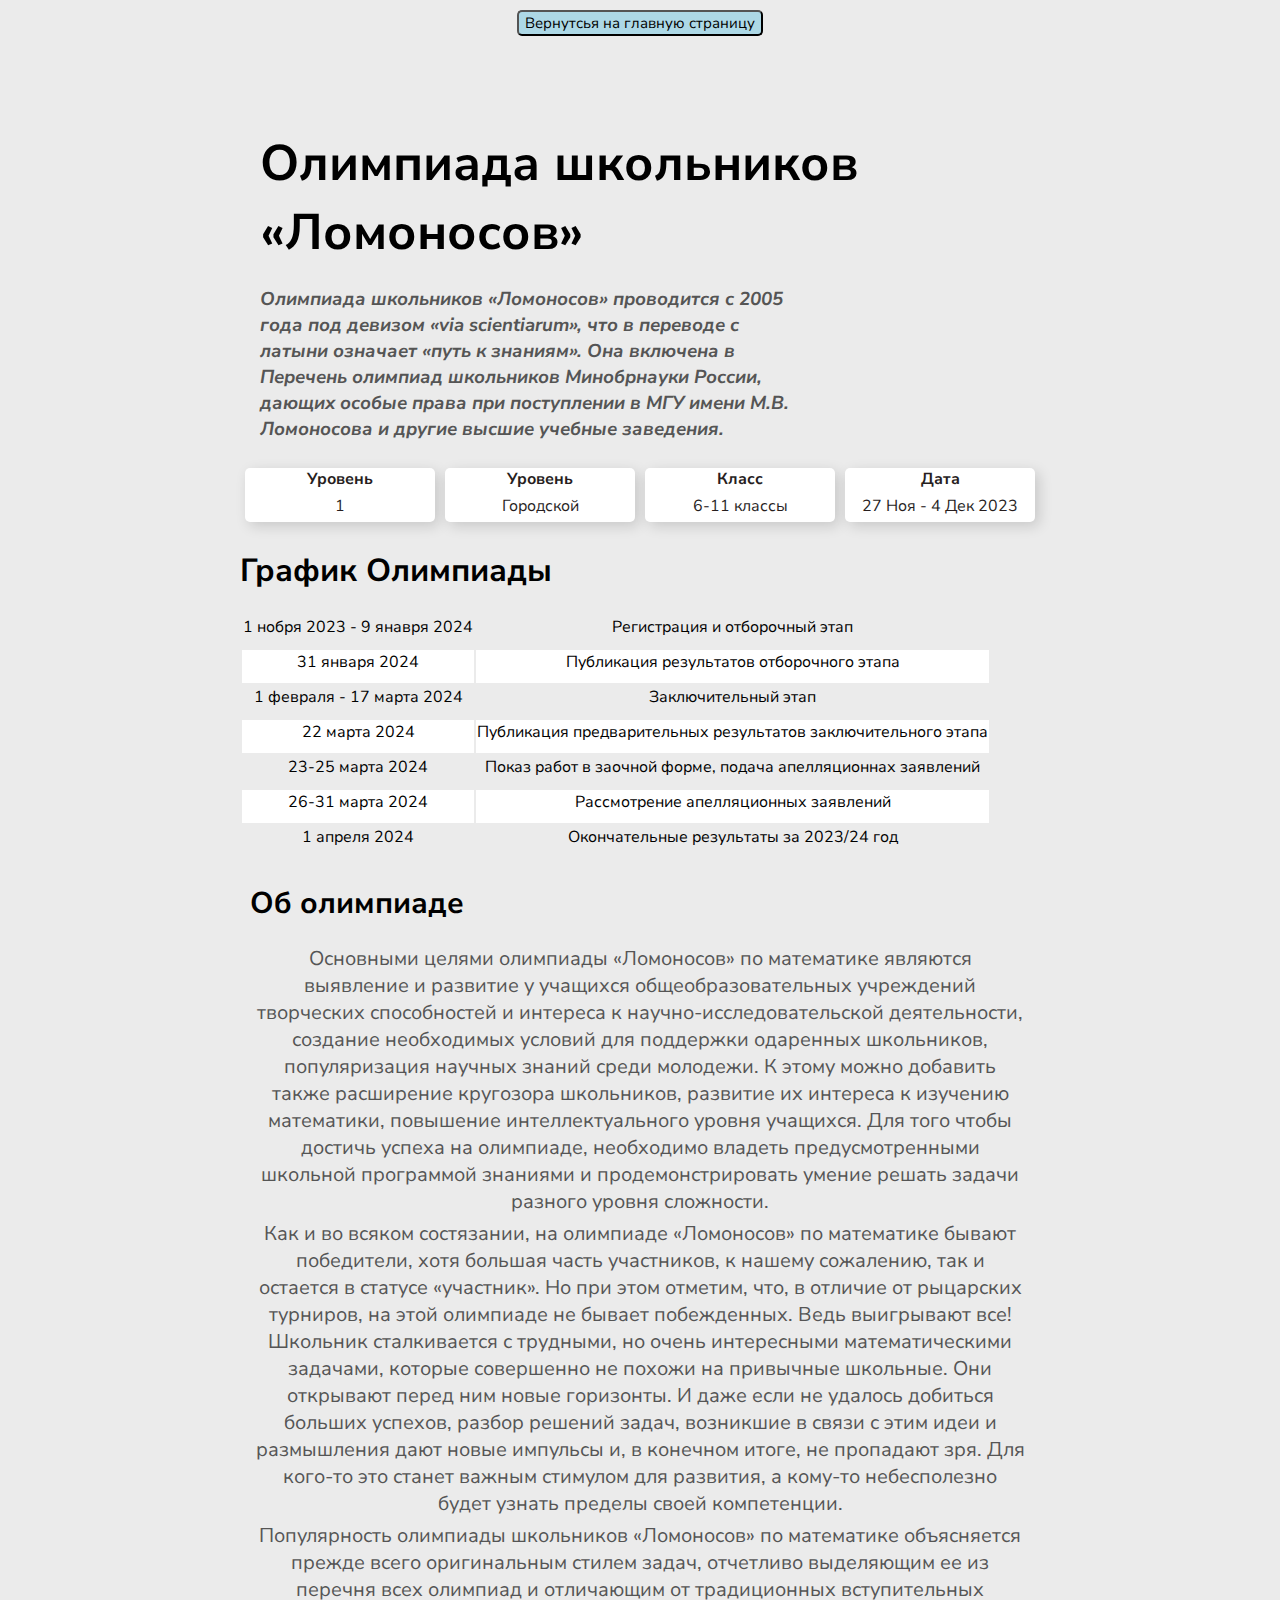
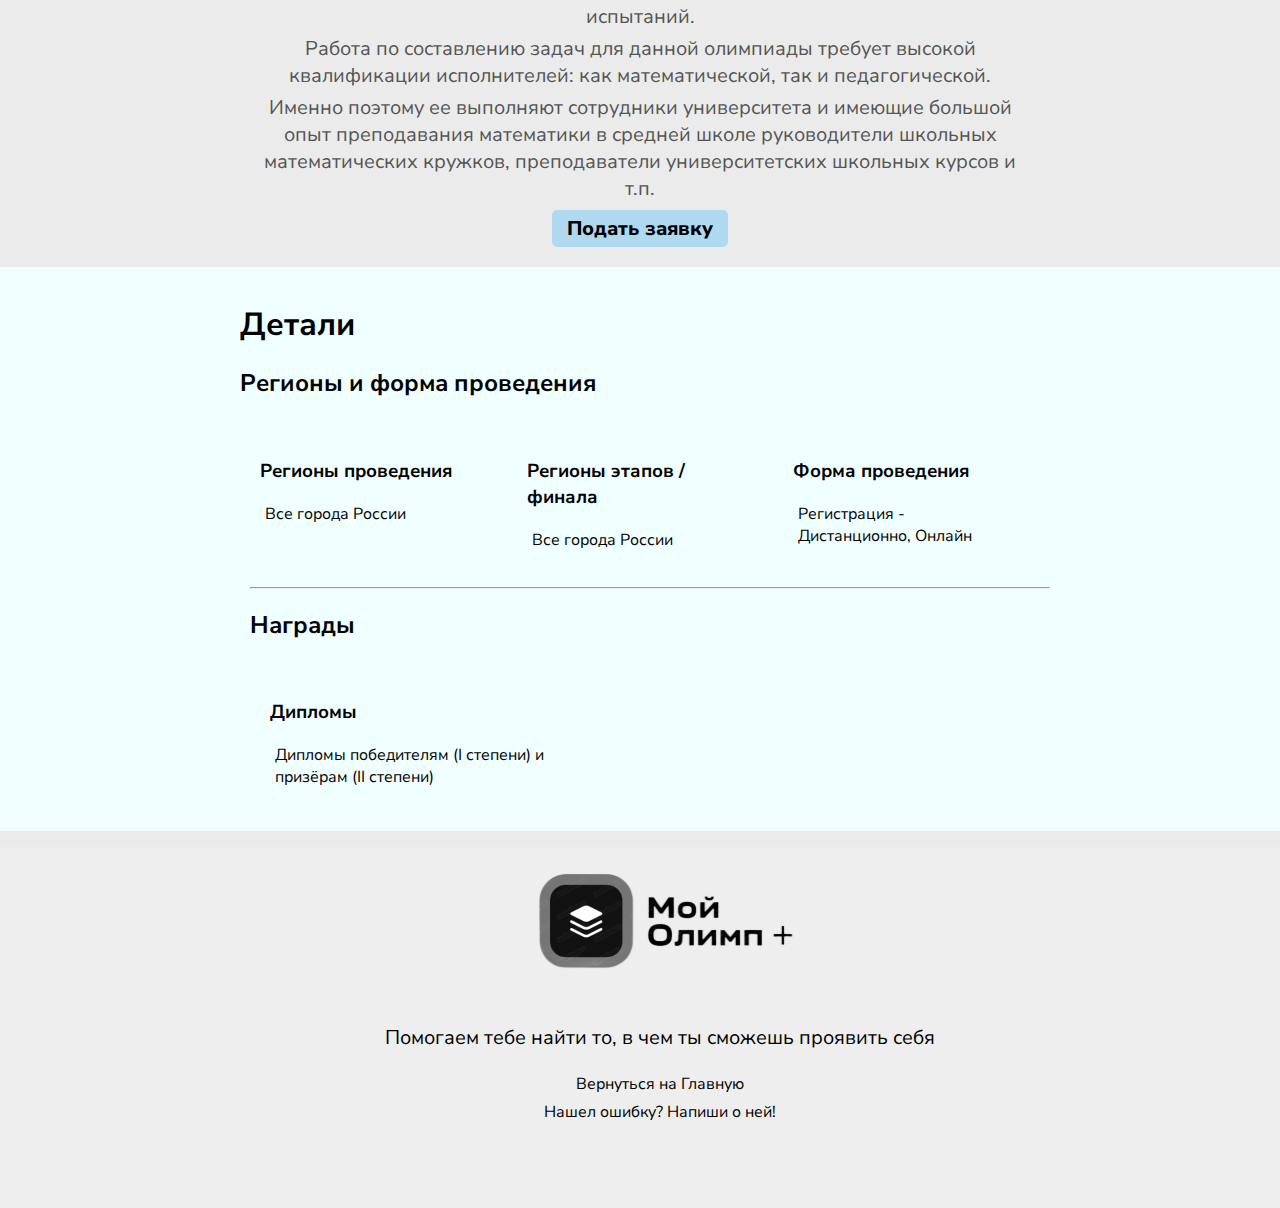
<file: ph2.html>
<!DOCTYPE html>
<html lang="en">
<head>
    <meta charset="UTF-8">
    <meta name="viewport" content="width=device-width, initial-scale=1.0">
    <title>Мой олимп+</title>
    <link rel="stylesheet" href="ph2.css">
    <link
      rel="shortcut icon"
      href="https://catherineasquithgallery.com/uploads/posts/2021-02/1612791931_131-p-svetlo-goluboi-fon-dlya-fotoshopa-odnotonn-175.jpg"
    />
</head>
<body>

    <input type="button" onclick="history.back();" value="Вернутсья на главную страницу"/>


<div class="container">
<header id="header">
    <div class="aboutolimp"> 
    <div class="card">
        <div id="about">
            <h2>Олимпиада школьников «Ломоносов»</h2>
            <h3>Олимпиада школьников «Ломоносов» проводится с 2005 года под девизом «via scientiarum», что в переводе с латыни означает «путь к знаниям». Она включена в Перечень олимпиад школьников Минобрнауки России, дающих особые права при поступлении в МГУ имени М.В. Ломоносова и другие высшие учебные заведения.</h3>
        </div>
</header>

            <div class="numeration">
                <ul class="allnum">
                    <li> 
                        <strong>Уровень</strong>
                        <p>1</p>
                    </li>
                    <li class="box"> 
                        <strong>Уровень</strong>
                        <p>Городской</p>
                    </li>
                         
                    <li class="box" > 
                        <strong>Класс</strong>
                        <p>6-11 классы</p>
                    </li>
                    <li class="box"> 
                        <strong>Дата</strong> 
                        <p>27 Ноя - 4 Дек 2023</p>
                    </li>
                    
                </ul>
             </div>
        
        
    




    <div class="card">
        <div class="table">
            <h1>График Олимпиады</h1>
            <!-- <img class="table_image" src="График.jpg" alt="график"> -->
            <table>
                <tbody>
                    <tr>
                        <td>1 нобря 2023 - 9 янавря 2024</td>
                        <td>Регистрация и отборочный этап</td>
                    </tr>
                    <tr>
                        <td>31 января 2024</td>
                        <td>Публикация результатов отборочного этапа</td>
                    </tr>
                    <tr>
                        <td>1 февраля - 17 марта 2024</td>
                        <td>Заключительный этап</td>
                    </tr>
                    <tr>
                        <td>22 марта 2024</td>
                        <td>Публикация предварительных результатов заключительного этапа</td>
                    </tr>
                    <tr>
                        <td>23-25 марта 2024</td>
                        <td>Показ работ в заочной форме, подача апелляционнах заявлений</td>
                    </tr>
                    <tr>
                        <td>26-31 марта 2024</td>
                        <td>Рассмотрение апелляционных заявлений</td>
                    </tr>
                    <tr>
                        <td>1 апреля 2024</td>
                        <td>Окончательные результаты за 2023/24 год</td>
                    </tr>
                </tbody>
            </table>
        </div> 
    </div>





    <div class="card">
        <div class="about">
            <h1>Об олимпиаде</h1>
           <p>Основными целями олимпиады «Ломоносов» по математике являются выявление и развитие у учащихся общеобразовательных учреждений творческих способностей и интереса к научно-исследовательской деятельности, создание необходимых условий для поддержки одаренных школьников, популяризация научных знаний среди молодежи. К этому можно добавить также расширение кругозора школьников, развитие их интереса к изучению математики, повышение интеллектуального уровня учащихся. Для того чтобы достичь успеха на олимпиаде, необходимо владеть предусмотренными школьной программой знаниями и продемонстрировать умение решать задачи разного уровня сложности. </p>

            <p>Как и во всяком состязании, на олимпиаде «Ломоносов» по математике бывают победители, хотя большая часть участников, к нашему сожалению, так и остается в статусе «участник». Но при этом отметим, что, в отличие от рыцарских турниров, на этой олимпиаде не бывает побежденных. Ведь выигрывают все! Школьник сталкивается с трудными, но очень интересными математическими задачами, которые совершенно не похожи на привычные школьные. Они открывают перед ним новые горизонты. И даже если не удалось добиться больших успехов, разбор решений задач, возникшие в связи с этим идеи и размышления дают новые импульсы и, в конечном итоге, не пропадают зря. Для кого-то это станет важным стимулом для развития, а кому-то небесполезно будет узнать пределы своей компетенции.</p>
            
            <p>Популярность олимпиады школьников «Ломоносов» по математике объясняется прежде всего оригинальным стилем задач, отчетливо выделяющим ее из перечня всех олимпиад и отличающим от традиционных вступительных испытаний.</p>
            
            <p>Работа по составлению задач для данной олимпиады требует высокой квалификации исполнителей: как математической, так и педагогической.</p>
            
            <p>Именно поэтому ее выполняют сотрудники университета и имеющие большой опыт преподавания математики в средней школе руководители школьных математических кружков, преподаватели университетских школьных курсов и т.п.</p>

        </div>



        <div class="bu">
            <div  class="but">
                <a href="https://olympiada.spbu.ru/predmety/2-uncategorised/4-matematika.html"><button>Подать заявку</button></a>
            </div>
        </div>
        
    </div>
</div>



        <div id="det" class="detale">
            <div class=" card textdet">
                <h1 >Детали</h1>
            

                <h2>Регионы и форма проведения</h2>
                <div class="blocks">
                    <div class="block">
                        <h3>Регионы проведения</h3>
                        <p>Все города России</p>
                    </div>
                    
                    <div class="block">
                        <h3>Регионы этапов / финала</h3>
                        <p>Все города России</p>
                    </div>

                    <div class="block">
                        <h3>Форма проведения</h3>
                        <p>Регистрация - Дистанционно, Онлайн </p>
                    </div>
                </div>
        
            
                <div class="card achivements">
                    <hr>
                    <h2>Награды</h2>
                    <div class="blocks">
                        <div class="block">
                            <h3>Дипломы</h3>
                            <p >Дипломы победителям (I степени) и призёрам (II степени)</p>
                        </div>
                    </div>
                </div>
            </div>
        </div>







</div>

    <footer>
       <div class="footer">
        <ul>
            <div class="mention">
            <li>
                <img src="logo.png" alt="мое лого">
            </li>
            <li>
                <p>Помогаем тебе найти то, в чем ты сможешь проявить себя</p>
            </li>
        </div>
            <li>
                
            </li>
            <li>
             <a href="main_page.html">Вернуться на Главную</a>
            </li>
            <li>
                <a href="https://t.me/xuhar"> Нашел ошибку? Напиши о ней!</a>
            </li>
        </ul>
            <br><br><br>
            
            
       </div>
    
    </footer>




</div>
</body>
</html>
</file>
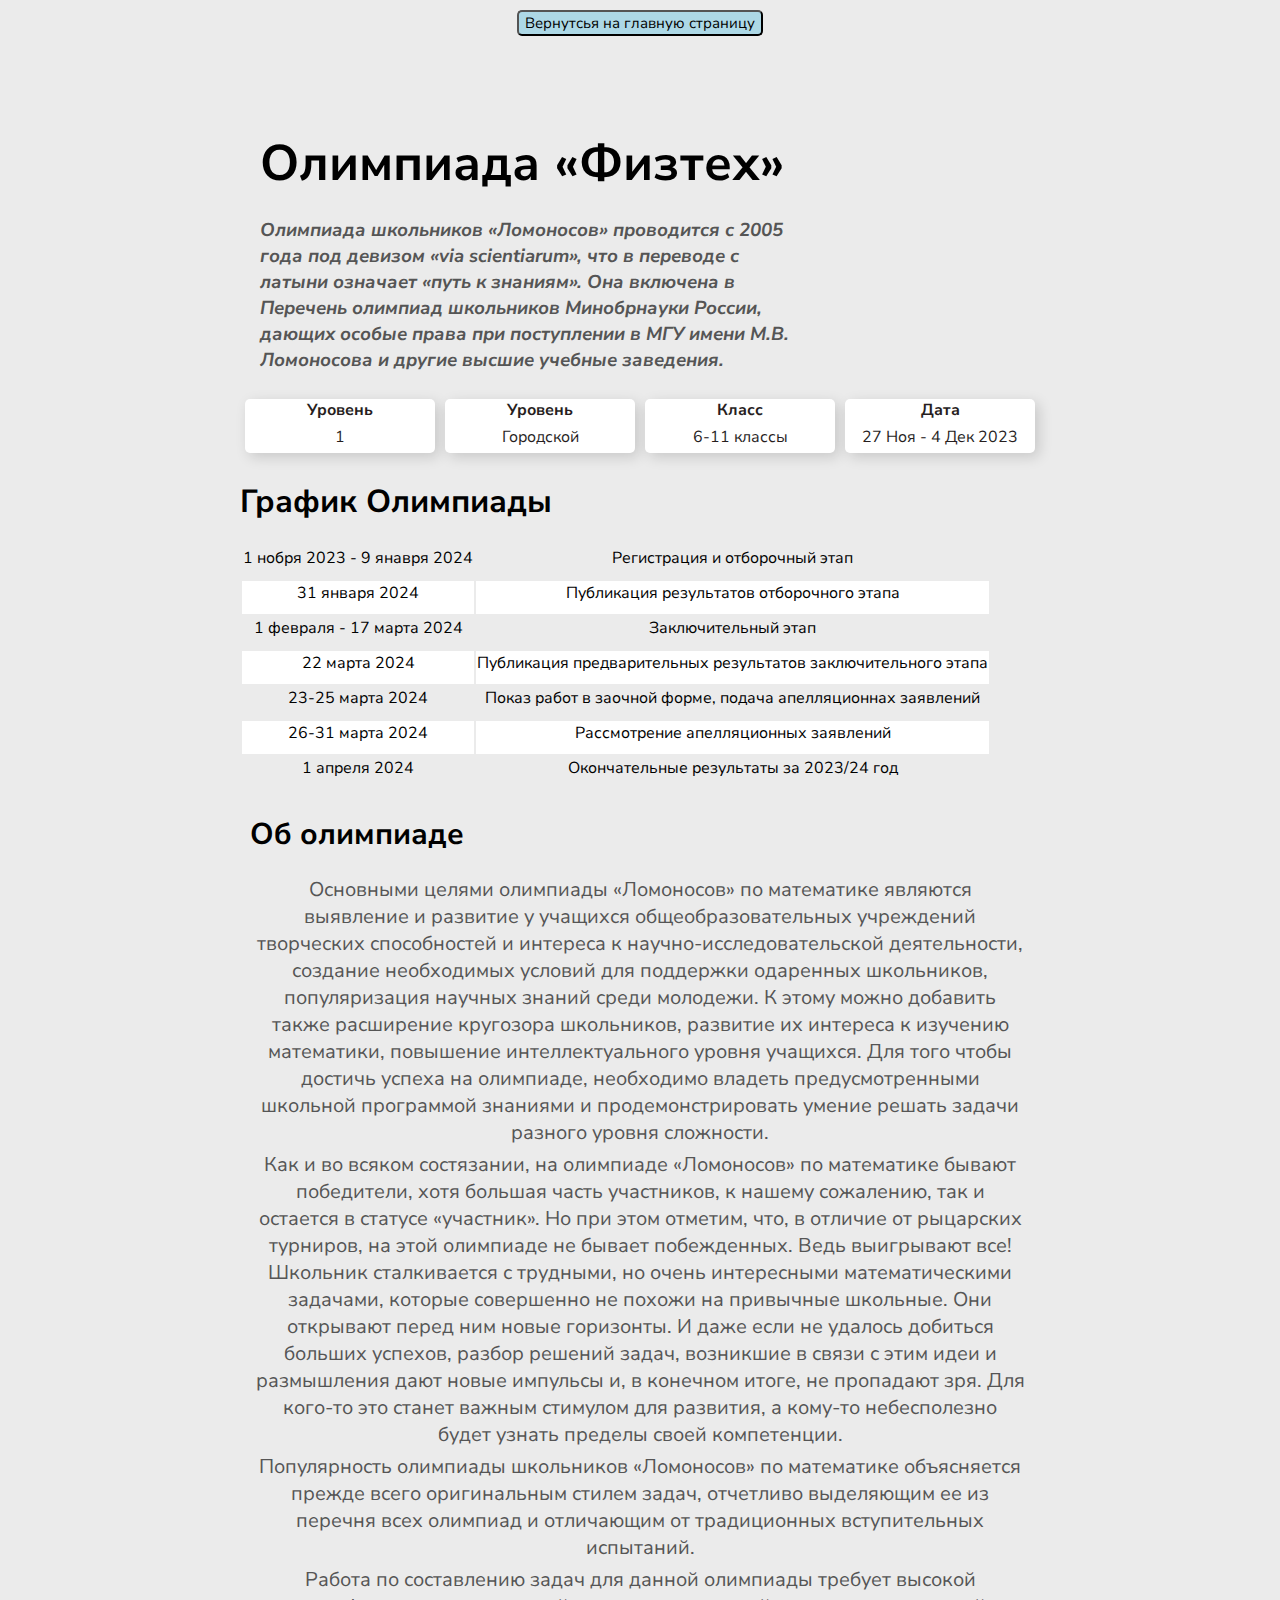
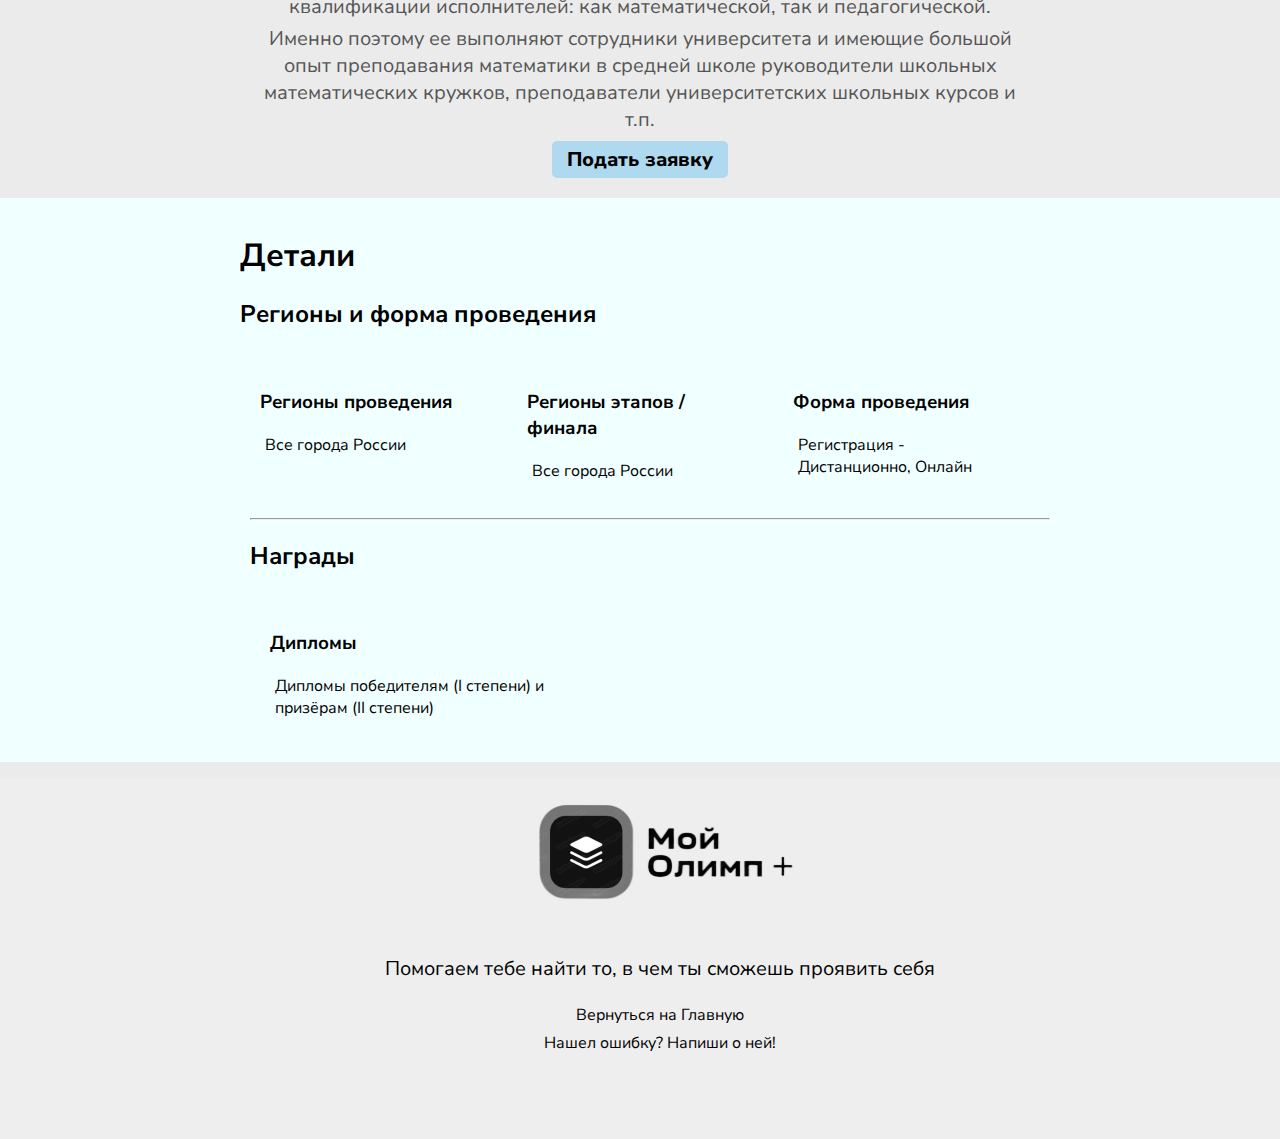
<file: ph3.html>
<!DOCTYPE html>
<html lang="en">
<head>
    <meta charset="UTF-8">
    <meta name="viewport" content="width=device-width, initial-scale=1.0">
    <title>Мой олимп+</title>
    <link rel="stylesheet" href="ph3.css">
    <link
      rel="shortcut icon"
      href="https://catherineasquithgallery.com/uploads/posts/2021-02/1612791931_131-p-svetlo-goluboi-fon-dlya-fotoshopa-odnotonn-175.jpg"
    />
</head>
<body>

    <input type="button" onclick="history.back();" value="Вернутсья на главную страницу"/>


<div class="container">
<header id="header">
    <div class="aboutolimp"> 
    <div class="card">
        <div id="about">
            <h2>Олимпиада «Физтех»</h2>
            <h3>Олимпиада школьников «Ломоносов» проводится с 2005 года под девизом «via scientiarum», что в переводе с латыни означает «путь к знаниям». Она включена в Перечень олимпиад школьников Минобрнауки России, дающих особые права при поступлении в МГУ имени М.В. Ломоносова и другие высшие учебные заведения.</h3>
        </div>
</header>

            <div class="numeration">
                <ul class="allnum">
                    <li> 
                        <strong>Уровень</strong>
                        <p>1</p>
                    </li>
                    <li class="box"> 
                        <strong>Уровень</strong>
                        <p>Городской</p>
                    </li>
                         
                    <li class="box" > 
                        <strong>Класс</strong>
                        <p>6-11 классы</p>
                    </li>
                    <li class="box"> 
                        <strong>Дата</strong> 
                        <p>27 Ноя - 4 Дек 2023</p>
                    </li>
                    
                </ul>
             </div>
        
        
    




    <div class="card">
        <div class="table">
            <h1>График Олимпиады</h1>
            <!-- <img class="table_image" src="График.jpg" alt="график"> -->
            <table>
                <tbody>
                    <tr>
                        <td>1 нобря 2023 - 9 янавря 2024</td>
                        <td>Регистрация и отборочный этап</td>
                    </tr>
                    <tr>
                        <td>31 января 2024</td>
                        <td>Публикация результатов отборочного этапа</td>
                    </tr>
                    <tr>
                        <td>1 февраля - 17 марта 2024</td>
                        <td>Заключительный этап</td>
                    </tr>
                    <tr>
                        <td>22 марта 2024</td>
                        <td>Публикация предварительных результатов заключительного этапа</td>
                    </tr>
                    <tr>
                        <td>23-25 марта 2024</td>
                        <td>Показ работ в заочной форме, подача апелляционнах заявлений</td>
                    </tr>
                    <tr>
                        <td>26-31 марта 2024</td>
                        <td>Рассмотрение апелляционных заявлений</td>
                    </tr>
                    <tr>
                        <td>1 апреля 2024</td>
                        <td>Окончательные результаты за 2023/24 год</td>
                    </tr>
                </tbody>
            </table>
        </div> 
    </div>





    <div class="card">
        <div class="about">
            <h1>Об олимпиаде</h1>
           <p>Основными целями олимпиады «Ломоносов» по математике являются выявление и развитие у учащихся общеобразовательных учреждений творческих способностей и интереса к научно-исследовательской деятельности, создание необходимых условий для поддержки одаренных школьников, популяризация научных знаний среди молодежи. К этому можно добавить также расширение кругозора школьников, развитие их интереса к изучению математики, повышение интеллектуального уровня учащихся. Для того чтобы достичь успеха на олимпиаде, необходимо владеть предусмотренными школьной программой знаниями и продемонстрировать умение решать задачи разного уровня сложности. </p>

            <p>Как и во всяком состязании, на олимпиаде «Ломоносов» по математике бывают победители, хотя большая часть участников, к нашему сожалению, так и остается в статусе «участник». Но при этом отметим, что, в отличие от рыцарских турниров, на этой олимпиаде не бывает побежденных. Ведь выигрывают все! Школьник сталкивается с трудными, но очень интересными математическими задачами, которые совершенно не похожи на привычные школьные. Они открывают перед ним новые горизонты. И даже если не удалось добиться больших успехов, разбор решений задач, возникшие в связи с этим идеи и размышления дают новые импульсы и, в конечном итоге, не пропадают зря. Для кого-то это станет важным стимулом для развития, а кому-то небесполезно будет узнать пределы своей компетенции.</p>
            
            <p>Популярность олимпиады школьников «Ломоносов» по математике объясняется прежде всего оригинальным стилем задач, отчетливо выделяющим ее из перечня всех олимпиад и отличающим от традиционных вступительных испытаний.</p>
            
            <p>Работа по составлению задач для данной олимпиады требует высокой квалификации исполнителей: как математической, так и педагогической.</p>
            
            <p>Именно поэтому ее выполняют сотрудники университета и имеющие большой опыт преподавания математики в средней школе руководители школьных математических кружков, преподаватели университетских школьных курсов и т.п.</p>

        </div>



        <div class="bu">
            <div  class="but">
                <a href="https://olympiada.spbu.ru/predmety/2-uncategorised/4-matematika.html"><button>Подать заявку</button></a>
            </div>
        </div>
        
    </div>
</div>



        <div id="det" class="detale">
            <div class=" card textdet">
                <h1 >Детали</h1>
            

                <h2>Регионы и форма проведения</h2>
                <div class="blocks">
                    <div class="block">
                        <h3>Регионы проведения</h3>
                        <p>Все города России</p>
                    </div>
                    
                    <div class="block">
                        <h3>Регионы этапов / финала</h3>
                        <p>Все города России</p>
                    </div>

                    <div class="block">
                        <h3>Форма проведения</h3>
                        <p>Регистрация - Дистанционно, Онлайн </p>
                    </div>
                </div>
        
            
                <div class="card achivements">
                    <hr>
                    <h2>Награды</h2>
                    <div class="blocks">
                        <div class="block">
                            <h3>Дипломы</h3>
                            <p >Дипломы победителям (I степени) и призёрам (II степени)</p>
                        </div>
                    </div>
                </div>
            </div>
        </div>







</div>

    <footer>
       <div class="footer">
        <ul>
            <div class="mention">
            <li>
                <img src="logo.png" alt="мое лого">
            </li>
            <li>
                <p>Помогаем тебе найти то, в чем ты сможешь проявить себя</p>
            </li>
        </div>
            <li>
                
            </li>
            <li>
             <a href="main_page.html">Вернуться на Главную</a>
            </li>
            <li>
                <a href="https://t.me/xuhar"> Нашел ошибку? Напиши о ней!</a>
            </li>
        </ul>
            <br><br><br>
            
            
       </div>
    
    </footer>




</div>
</body>
</html>
</file>
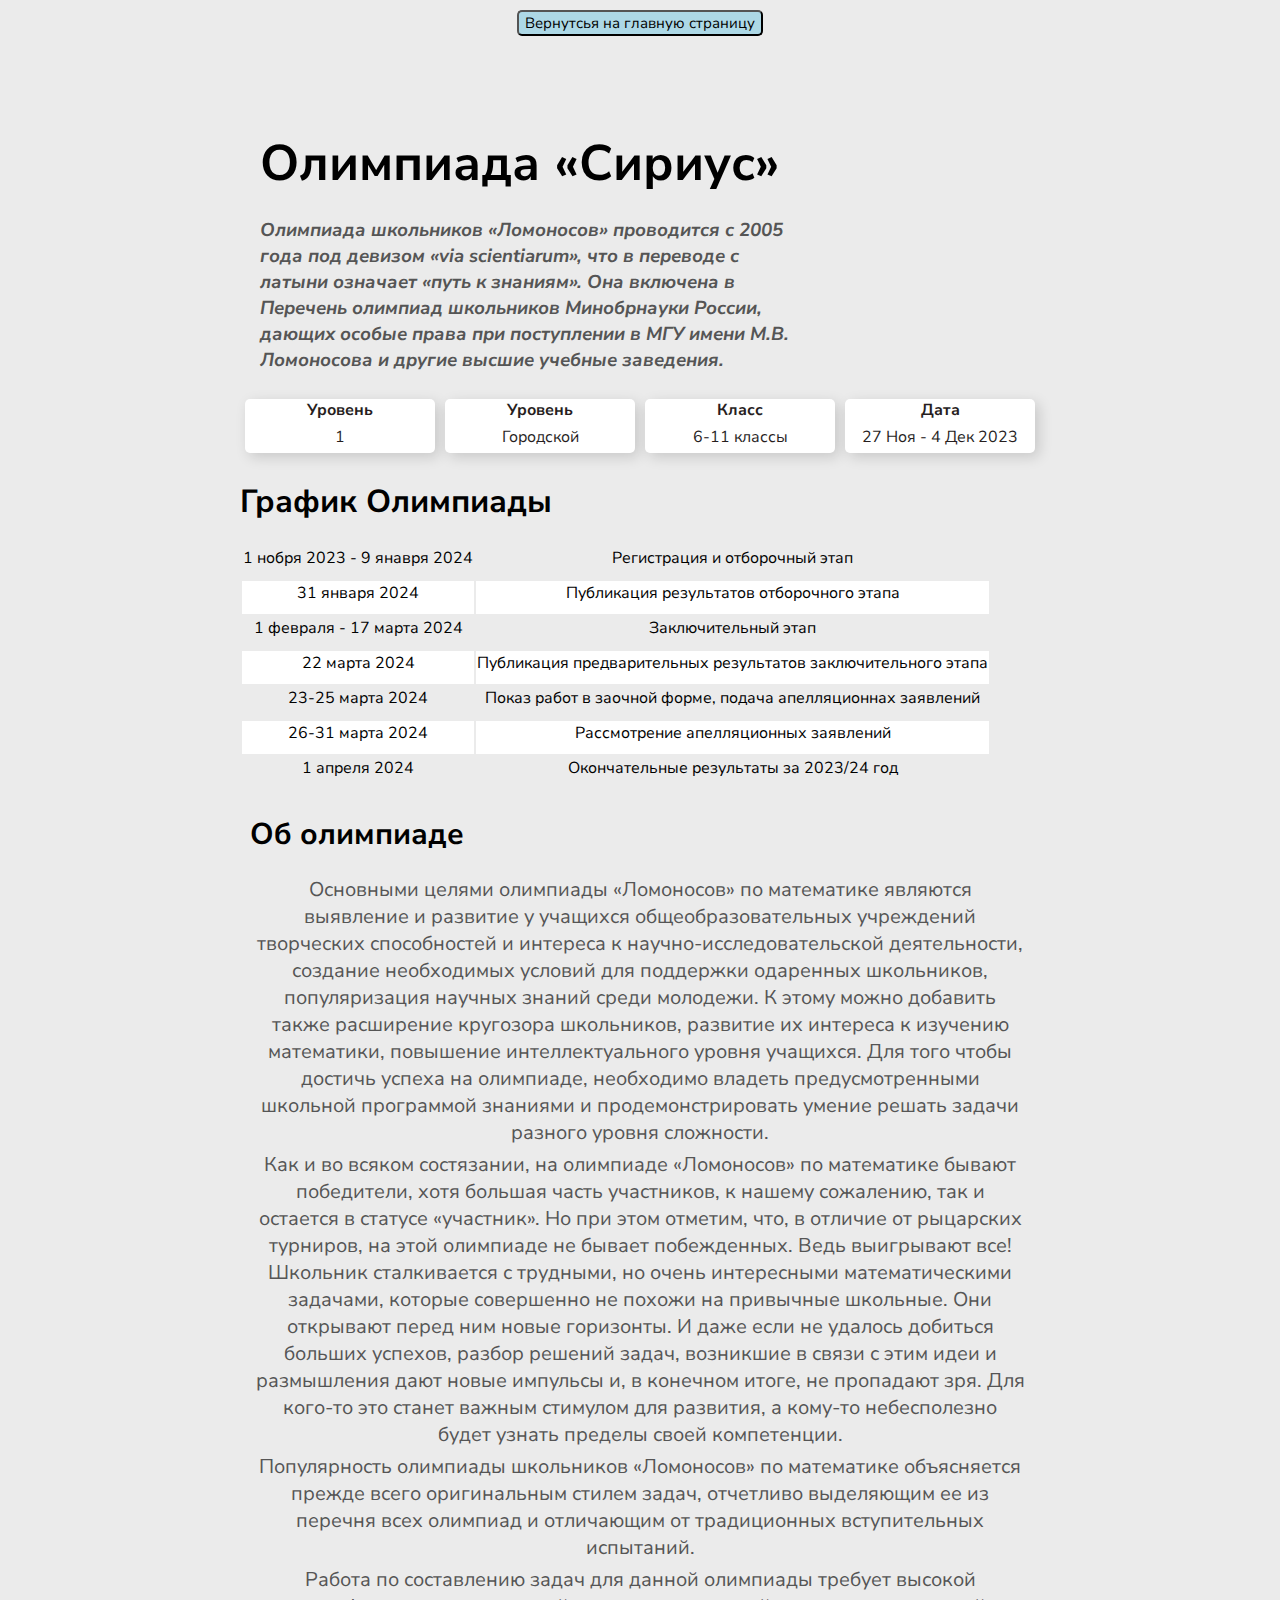
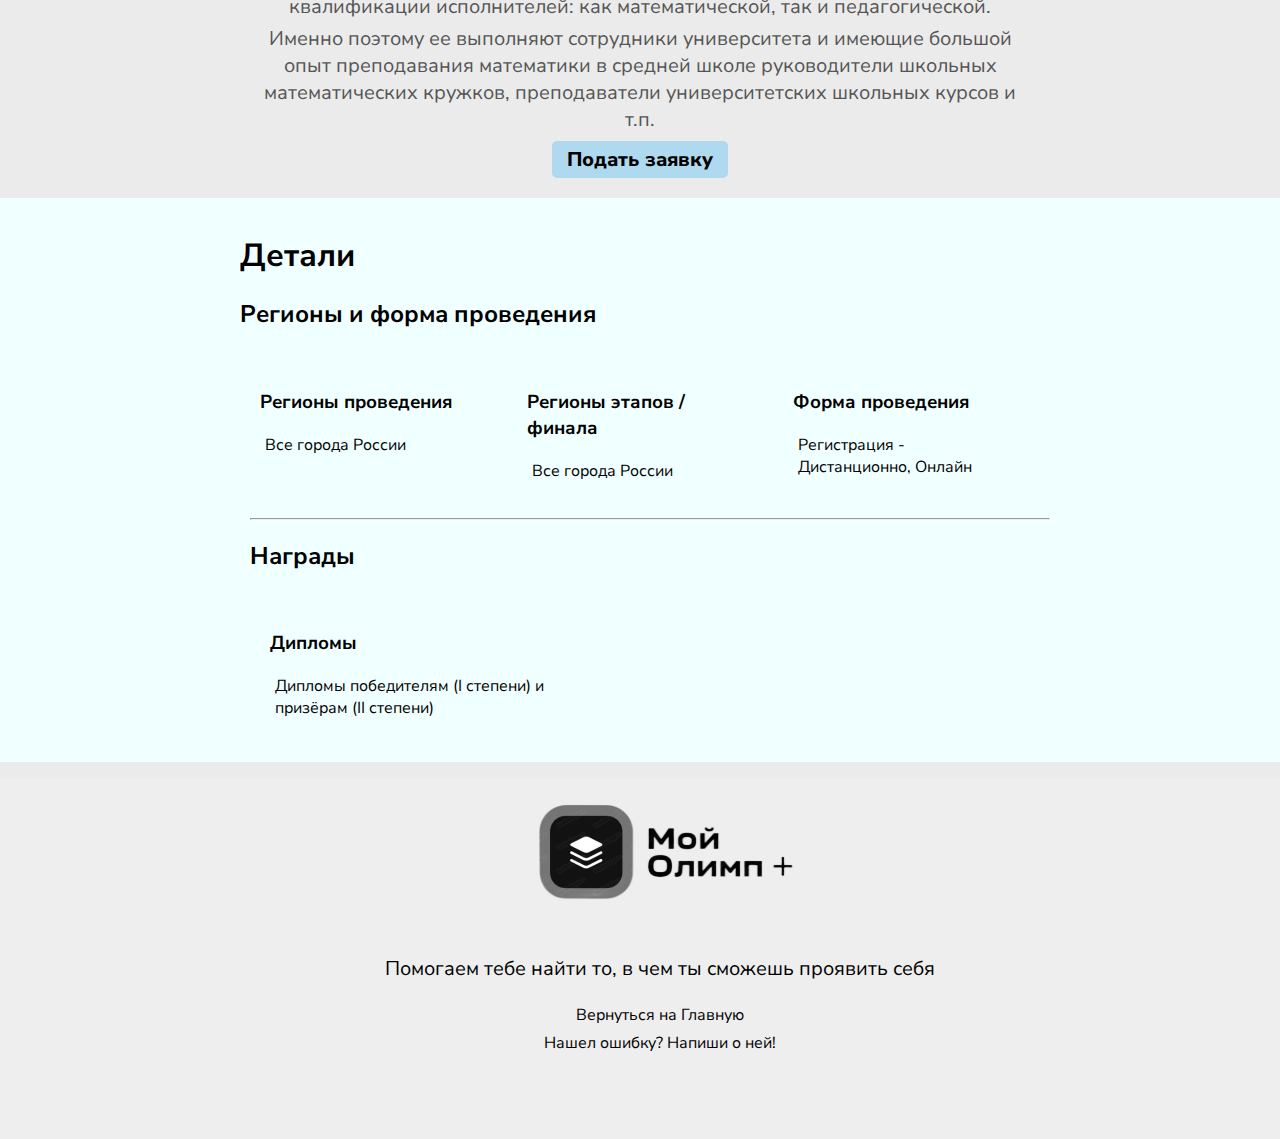
<file: ph4.html>
<!DOCTYPE html>
<html lang="en">
<head>
    <meta charset="UTF-8">
    <meta name="viewport" content="width=device-width, initial-scale=1.0">
    <title>Мой олимп+</title>
    <link rel="stylesheet" href="ph4.css">
    <link
      rel="shortcut icon"
      href="https://catherineasquithgallery.com/uploads/posts/2021-02/1612791931_131-p-svetlo-goluboi-fon-dlya-fotoshopa-odnotonn-175.jpg"
    />
</head>
<body>

    <input type="button" onclick="history.back();" value="Вернутсья на главную страницу"/>


<div class="container">
<header id="header">
    <div class="aboutolimp"> 
    <div class="card">
        <div id="about">
            <h2>Олимпиада «Сириус»</h2>
            <h3>Олимпиада школьников «Ломоносов» проводится с 2005 года под девизом «via scientiarum», что в переводе с латыни означает «путь к знаниям». Она включена в Перечень олимпиад школьников Минобрнауки России, дающих особые права при поступлении в МГУ имени М.В. Ломоносова и другие высшие учебные заведения.</h3>
        </div>
</header>

            <div class="numeration">
                <ul class="allnum">
                    <li> 
                        <strong>Уровень</strong>
                        <p>1</p>
                    </li>
                    <li class="box"> 
                        <strong>Уровень</strong>
                        <p>Городской</p>
                    </li>
                         
                    <li class="box" > 
                        <strong>Класс</strong>
                        <p>6-11 классы</p>
                    </li>
                    <li class="box"> 
                        <strong>Дата</strong> 
                        <p>27 Ноя - 4 Дек 2023</p>
                    </li>
                    
                </ul>
             </div>
        
        
    




    <div class="card">
        <div class="table">
            <h1>График Олимпиады</h1>
            <!-- <img class="table_image" src="График.jpg" alt="график"> -->
            <table>
                <tbody>
                    <tr>
                        <td>1 нобря 2023 - 9 янавря 2024</td>
                        <td>Регистрация и отборочный этап</td>
                    </tr>
                    <tr>
                        <td>31 января 2024</td>
                        <td>Публикация результатов отборочного этапа</td>
                    </tr>
                    <tr>
                        <td>1 февраля - 17 марта 2024</td>
                        <td>Заключительный этап</td>
                    </tr>
                    <tr>
                        <td>22 марта 2024</td>
                        <td>Публикация предварительных результатов заключительного этапа</td>
                    </tr>
                    <tr>
                        <td>23-25 марта 2024</td>
                        <td>Показ работ в заочной форме, подача апелляционнах заявлений</td>
                    </tr>
                    <tr>
                        <td>26-31 марта 2024</td>
                        <td>Рассмотрение апелляционных заявлений</td>
                    </tr>
                    <tr>
                        <td>1 апреля 2024</td>
                        <td>Окончательные результаты за 2023/24 год</td>
                    </tr>
                </tbody>
            </table>
        </div> 
    </div>





    <div class="card">
        <div class="about">
            <h1>Об олимпиаде</h1>
           <p>Основными целями олимпиады «Ломоносов» по математике являются выявление и развитие у учащихся общеобразовательных учреждений творческих способностей и интереса к научно-исследовательской деятельности, создание необходимых условий для поддержки одаренных школьников, популяризация научных знаний среди молодежи. К этому можно добавить также расширение кругозора школьников, развитие их интереса к изучению математики, повышение интеллектуального уровня учащихся. Для того чтобы достичь успеха на олимпиаде, необходимо владеть предусмотренными школьной программой знаниями и продемонстрировать умение решать задачи разного уровня сложности. </p>

            <p>Как и во всяком состязании, на олимпиаде «Ломоносов» по математике бывают победители, хотя большая часть участников, к нашему сожалению, так и остается в статусе «участник». Но при этом отметим, что, в отличие от рыцарских турниров, на этой олимпиаде не бывает побежденных. Ведь выигрывают все! Школьник сталкивается с трудными, но очень интересными математическими задачами, которые совершенно не похожи на привычные школьные. Они открывают перед ним новые горизонты. И даже если не удалось добиться больших успехов, разбор решений задач, возникшие в связи с этим идеи и размышления дают новые импульсы и, в конечном итоге, не пропадают зря. Для кого-то это станет важным стимулом для развития, а кому-то небесполезно будет узнать пределы своей компетенции.</p>
            
            <p>Популярность олимпиады школьников «Ломоносов» по математике объясняется прежде всего оригинальным стилем задач, отчетливо выделяющим ее из перечня всех олимпиад и отличающим от традиционных вступительных испытаний.</p>
            
            <p>Работа по составлению задач для данной олимпиады требует высокой квалификации исполнителей: как математической, так и педагогической.</p>
            
            <p>Именно поэтому ее выполняют сотрудники университета и имеющие большой опыт преподавания математики в средней школе руководители школьных математических кружков, преподаватели университетских школьных курсов и т.п.</p>

        </div>



        <div class="bu">
            <div  class="but">
                <a href="https://olympiada.spbu.ru/predmety/2-uncategorised/4-matematika.html"><button>Подать заявку</button></a>
            </div>
        </div>
        
    </div>
</div>



        <div id="det" class="detale">
            <div class=" card textdet">
                <h1 >Детали</h1>
            

                <h2>Регионы и форма проведения</h2>
                <div class="blocks">
                    <div class="block">
                        <h3>Регионы проведения</h3>
                        <p>Все города России</p>
                    </div>
                    
                    <div class="block">
                        <h3>Регионы этапов / финала</h3>
                        <p>Все города России</p>
                    </div>

                    <div class="block">
                        <h3>Форма проведения</h3>
                        <p>Регистрация - Дистанционно, Онлайн </p>
                    </div>
                </div>
        
            
                <div class="card achivements">
                    <hr>
                    <h2>Награды</h2>
                    <div class="blocks">
                        <div class="block">
                            <h3>Дипломы</h3>
                            <p >Дипломы победителям (I степени) и призёрам (II степени)</p>
                        </div>
                    </div>
                </div>
            </div>
        </div>







</div>

    <footer>
       <div class="footer">
        <ul>
            <div class="mention">
            <li>
                <img src="logo.png" alt="мое лого">
            </li>
            <li>
                <p>Помогаем тебе найти то, в чем ты сможешь проявить себя</p>
            </li>
        </div>
            <li>
                
            </li>
            <li>
             <a href="main_page.html">Вернуться на Главную</a>
            </li>
            <li>
                <a href="https://t.me/xuhar"> Нашел ошибку? Напиши о ней!</a>
            </li>
        </ul>
            <br><br><br>
            
            
       </div>
    
    </footer>




</div>
</body>
</html>
</file>
<file: 02_main_page.css>
@import url('https://fonts.googleapis.com/css2?family=Nunito+Sans:opsz,wght@6..12,300&family=Roboto&family=Rubik+Doodle+Shadow&display=swap');
@import url('https://fonts.googleapis.com/css2?family=Montserrat&display=swap');
@import url('https://fonts.googleapis.com/css2?family=Montserrat&family=Roboto+Slab&display=swap');
*{
    margin: 0;
    padding: 0;
    background: #E4F9F5;
    scroll-behavior: smooth;
    font-family: Montserrat;
    
    
}
.header{
    margin-top: 250px;
    text-align: center;
    /* шрифт*/
    
}
.header h1, .header h2, .button{
    padding: 10px;
}
.button button{
    border-radius: 5px;
    padding: 10px;
    background:  #78DBE2;;
    border: 2px solid rgb(115, 196, 223);
    font-size: 17px;
}

.scrolling h2{
    font-family: Rubik Doodle Shadow;
    color: rgb(43, 111, 111);
    margin-left:54px;
    font-size: 35px;
    
}
.people{
    display: flex;
   font-size: 18px;
}


.scrolling,
.scrolling h2,
.people{
    background: #b4e6e0;
}




.box{
    border: 2px solid #e66a30;
    border-radius: 10px;
    margin: 30px;
    justify-content: center;
    width: 100%;
    display: flex;
    flex-direction: column;
}
.box h3, p{
    text-align: center;
    padding: 5px;
    border-radius: 10px;
}
.box h3{
    font-size: 30px;
}
.box a{
    margin-top: auto;
    text-align: center;
    border-radius: 10px;
}





.olimp{
    margin: 10px 20px;    
} 
.olimp h2{
    font-family: Rubik Doodle Shadow;
    color: rgb(43, 111, 111);
    margin-left:30px;
    font-size: 35px;
}


.uni{
    margin: 10px 20px;
    display: flex;
}
.university{
    margin: 10px 20px;
    border-radius: 10px;
    width: 500px;
    text-align: center;

}


.blocks{
    margin: 10px 20px;
    display: flex;
    flex-direction:row; 
}
.block{
    margin: 10px 20px;
    border: 3px solid purple;
    border-radius: 10px;
    width: 500px;
    background: #b4e6e0;
    font-family: 'Roboto Slab';
    display: flex;
    flex-direction: column
}
.block p{
    margin-top: auto;
    text-align: center;
    background: #b4e6e0;
}

.block a{
    background: #b4e6e0;    
}


.name{
    border-radius: 10px;
    /* background: #b4e6e0; */
    background:  #98cfd383;
    text-align: center;
    font-family: 'Roboto Slab';
    font-size: 30px;
    font-weight: 400;
    font-size: 20px;  
}
.name1{
    padding: 10px;
    background:  #98cfd383;
    border-radius: 10px;
}
#ft, #ss, #ft2, #ss2{
    padding: 14px;
}

.subject {
    padding: 5px;
    background: #b4e6e0;
    text-align: left;
}
.subject1{
    padding: 5px;
    background: inherit;
    border-radius: 10px;
    
}
.date{
    padding: 5px;
    text-align: right;
    background: inherit;
}





button{
    margin: 10px;
    text-align: center;
    border-radius: 5px;
    padding: 10px;
    background:  #78DBE2;;
    border: 2px solid rgb(115, 196, 223);
    transition: all .3s;
}

button:hover{
    vertical-align: middle;
    background:  #98cfd383;
    cursor: pointer;
    
}
button:focus {
    vertical-align: middle;
    color: #01a715;
}
</file>
<file: math1.css>
@import url('https://fonts.googleapis.com/css2?family=Nunito+Sans:opsz,wght@6..12,300&display=swap');
/* для обычных текстов */
@import url('https://fonts.googleapis.com/css2?family=Nunito+Sans:opsz,wght@6..12,300&family=Roboto&display=swap');
/* для кнопок */

*{
    font-family: Nunito Sans;
}

body {
    background: #ebebeb;
    color: black;
    margin: 0;
    padding: 0;
}
input{
    border-radius: 5px;
    background:lightblue;
    margin: 10px auto ;
    display: block;
    font-size: 15px;
    transition: all .3s;
}
input:hover{
    background: rgb(152, 186, 198);
}
.container{
    margin: auto;
    width: 800px;
}



/* ################################################################ */




#header{
    margin-top: 80px;
}



/* ####################################3 */

.card{
    
    border: none;
    width: 800px;
    margin: auto;
}


.table{
    width: 100%;
}



.table td{
    text-align: center;
    padding-bottom: 10px;
}

 .table tr:nth-child(even){
    background: #fff;
}





#about {
    padding: 3px 10px;
}
#about h2{
    font-size: 50px;
    font-family: inherit;
    text-align: left;
    margin: 10px;
}
#about h3{
    font-family: inherit;
    font-style: italic;
    color: rgb(85, 85, 85);
    width: 550px;
    padding-left: 10px;
}





.allnum{
    margin: 0;
}

 .numeration{
    margin: 0px;
    padding: 0;
    width: 100%;
    
}
.numeration ul{
    list-style: none;
    border-radius: 10px;
    color: #271e1e;
    padding: 0;
    width: 100%;
    display: flex;
    justify-content: space-between;

}

.numeration ul li{
    border: none;
    background: #fff;
    border-radius: 5px;
    width: 25%;
    box-sizing: border-box;
    display: inline-block;
    box-shadow: 4px 4px 14px rgba(0, 0, 0, 0.15);
}


.numeration li, p{
    margin: 5px;
    text-align: center;
}











/*  ##################################*/



img{
    margin-left: -239px;
}








/* ######################## */
.about{
    padding: 3px 10px;
}
.about h1{
    font-size: 30px;
}
.about p, .about ul li{
    font-size: 20px;
    text-align: justify;
    color: rgb(85, 85, 85);
    text-align: center;}

/* ################################*/

.bu{
    padding-bottom: 20px;
}
.bu a{
    text-decoration: none;
}


button{
    margin: 0 auto;
    display: block;
    padding: 5px 15px;
    font-family: Roboto;
}

.but button{
    border: none;
    margin: auto;
    font-family: inherit;
    font-weight: 800;
    font-size: 20px;
    background: #afd9ee;
    border-radius: 5px; 
    transition: all .3s;
    
}

.but button:hover{
    color: blueviolet;
    cursor: pointer;
}

/* #######################################3 */

.detale{
    max-width: 100%;
    background: #F0FFFF;
}
.textdet{
    margin: auto;
    padding: 15px;
    width: 800px;

}

.blocks{
    width: 100%;
    display: flex;
    justify-content: space-between; 

}

.block{
    margin: 10px;
    padding: 10px;
    width: 40%;
    box-sizing: border-box;
    
}

.block p{
    padding: 0;
    margin: 5px;
    text-align: left;

}


.achivements{
    padding: 3px 10px;
}



/* ############################## */



.footer{
    background: #eee;
    color:#000;
}
.footer ul{
    text-align: center;
    list-style: none; 
    background: #eee;
}
.footer ul li{
    padding: 3px;
}
.mention{
    margin: 10px;
    padding: 0;
}
.footer p{
    font-size: 20px;
    padding: 0;
    margin: 0;
}
.footer img{
    margin: 0;
}
.footer a{
    color: #000;
    text-decoration: none;
}
.footer a:visited{
    color: #271e1e;
}
</file>
<file: math2.css>
@import url('https://fonts.googleapis.com/css2?family=Nunito+Sans:opsz,wght@6..12,300&display=swap');
/* для обычных текстов */
@import url('https://fonts.googleapis.com/css2?family=Nunito+Sans:opsz,wght@6..12,300&family=Roboto&display=swap');
/* для кнопок */

*{
    font-family: Nunito Sans;
}

body {
    background: #ebebeb;
    color: black;
    margin: 0;
    padding: 0;
}
input{
    border-radius: 5px;
    background:lightblue;
    margin: 10px auto ;
    display: block;
    font-size: 15px;
    transition: all .3s;
}
input:hover{
    background: rgb(152, 186, 198);
}
.container{
    margin: auto;
    width: 800px;
}



/* ################################################################ */




#header{
    margin-top: 80px;
}



/* ####################################3 */

.card{
    
    border: none;
    width: 800px;
    margin: auto;
}


.table{
    width: 100%;
}



.table td{
    text-align: center;
    padding-bottom: 10px;
}

 .table tr:nth-child(even){
    background: #fff;
}





#about {
    padding: 3px 10px;
}
#about h2{
    font-size: 50px;
    font-family: inherit;
    text-align: left;
    margin: 10px;
}
#about h3{
    font-family: inherit;
    font-style: italic;
    color: rgb(85, 85, 85);
    width: 550px;
    padding-left: 10px;
}





.allnum{
    margin: 0;
}

 .numeration{
    margin: 0px;
    padding: 0;
    width: 100%;
    
}
.numeration ul{
    list-style: none;
    border-radius: 10px;
    color: #271e1e;
    padding: 0;
    width: 100%;
    display: flex;
    justify-content: space-between;

}

.numeration ul li{
    border: none;
    background: #fff;
    border-radius: 5px;
    width: 25%;
    box-sizing: border-box;
    display: inline-block;
    box-shadow: 4px 4px 14px rgba(0, 0, 0, 0.15);
}


.numeration li, p{
    margin: 5px;
    text-align: center;
}











/*  ##################################*/



img{
    margin-left: -239px;
}








/* ######################## */
.about{
    padding: 3px 10px;
}
.about h1{
    font-size: 30px;
}
.about p, .about ul li{
    font-size: 20px;
    text-align: justify;
    color: rgb(85, 85, 85);
    text-align: center;}

/* ################################*/

.bu{
    padding-bottom: 20px;
}
.bu a{
    text-decoration: none;
}


button{
    margin: 0 auto;
    display: block;
    padding: 5px 15px;
    font-family: Roboto;
}

.but button{
    border: none;
    margin: auto;
    font-family: inherit;
    font-weight: 800;
    font-size: 20px;
    background: #afd9ee;
    border-radius: 5px; 
    transition: all .3s;
    
}

.but button:hover{
    color: blueviolet;
    cursor: pointer;
}

/* #######################################3 */

.detale{
    max-width: 100%;
    background: #F0FFFF;
}
.textdet{
    margin: auto;
    padding: 15px;
    width: 800px;

}

.blocks{
    width: 100%;
    display: flex;
    justify-content: space-between; 

}

.block{
    margin: 10px;
    padding: 10px;
    width: 40%;
    box-sizing: border-box;
    
}

.block p{
    padding: 0;
    margin: 5px;
    text-align: left;

}


.achivements{
    padding: 3px 10px;
}



/* ############################## */



.footer{
    background: #eee;
    color:#000;
}
.footer ul{
    text-align: center;
    list-style: none; 
    background: #eee;
}
.footer ul li{
    padding: 3px;
}
.mention{
    margin: 10px;
    padding: 0;
}
.footer p{
    font-size: 20px;
    padding: 0;
    margin: 0;
}
.footer img{
    margin: 0;
}
.footer a{
    color: #000;
    text-decoration: none;
}
.footer a:visited{
    color: #271e1e;
}
</file>
<file: math3.css>
@import url('https://fonts.googleapis.com/css2?family=Nunito+Sans:opsz,wght@6..12,300&display=swap');
/* для обычных текстов */
@import url('https://fonts.googleapis.com/css2?family=Nunito+Sans:opsz,wght@6..12,300&family=Roboto&display=swap');
/* для кнопок */

*{
    font-family: Nunito Sans;
}

body {
    background: #ebebeb;
    color: black;
    margin: 0;
    padding: 0;
}
input{
    border-radius: 5px;
    background:lightblue;
    margin: 10px auto ;
    display: block;
    font-size: 15px;
    transition: all .3s;
}
input:hover{
    background: rgb(152, 186, 198);
}
.container{
    margin: auto;
    width: 800px;
}



/* ################################################################ */




#header{
    margin-top: 80px;
}



/* ####################################3 */

.card{
    
    border: none;
    width: 800px;
    margin: auto;
}


.table{
    width: 100%;
}



.table td{
    text-align: center;
    padding-bottom: 10px;
}

 .table tr:nth-child(even){
    background: #fff;
}





#about {
    padding: 3px 10px;
}
#about h2{
    font-size: 50px;
    font-family: inherit;
    text-align: left;
    margin: 10px;
}
#about h3{
    font-family: inherit;
    font-style: italic;
    color: rgb(85, 85, 85);
    width: 550px;
    padding-left: 10px;
}





.allnum{
    margin: 0;
}

 .numeration{
    margin: 0px;
    padding: 0;
    width: 100%;
    
}
.numeration ul{
    list-style: none;
    border-radius: 10px;
    color: #271e1e;
    padding: 0;
    width: 100%;
    display: flex;
    justify-content: space-between;

}

.numeration ul li{
    border: none;
    background: #fff;
    border-radius: 5px;
    width: 25%;
    box-sizing: border-box;
    display: inline-block;
    box-shadow: 4px 4px 14px rgba(0, 0, 0, 0.15);
}


.numeration li, p{
    margin: 5px;
    text-align: center;
}











/*  ##################################*/



img{
    margin-left: -239px;
}








/* ######################## */
.about{
    padding: 3px 10px;
}
.about h1{
    font-size: 30px;
}
.about p, .about ul li{
    font-size: 20px;
    text-align: justify;
    color: rgb(85, 85, 85);
    text-align: center;}

/* ################################*/

.bu{
    padding-bottom: 20px;
}
.bu a{
    text-decoration: none;
}


button{
    margin: 0 auto;
    display: block;
    padding: 5px 15px;
    font-family: Roboto;
}

.but button{
    border: none;
    margin: auto;
    font-family: inherit;
    font-weight: 800;
    font-size: 20px;
    background: #afd9ee;
    border-radius: 5px; 
    transition: all .3s;
    
}

.but button:hover{
    color: blueviolet;
    cursor: pointer;
}

/* #######################################3 */

.detale{
    max-width: 100%;
    background: #F0FFFF;
}
.textdet{
    margin: auto;
    padding: 15px;
    width: 800px;

}

.blocks{
    width: 100%;
    display: flex;
    justify-content: space-between; 

}

.block{
    margin: 10px;
    padding: 10px;
    width: 40%;
    box-sizing: border-box;
    
}

.block p{
    padding: 0;
    margin: 5px;
    text-align: left;

}


.achivements{
    padding: 3px 10px;
}



/* ############################## */



.footer{
    background: #eee;
    color:#000;
}
.footer ul{
    text-align: center;
    list-style: none; 
    background: #eee;
}
.footer ul li{
    padding: 3px;
}
.mention{
    margin: 10px;
    padding: 0;
}
.footer p{
    font-size: 20px;
    padding: 0;
    margin: 0;
}
.footer img{
    margin: 0;
}
.footer a{
    color: #000;
    text-decoration: none;
}
.footer a:visited{
    color: #271e1e;
}
</file>
<file: math4.css>
@import url('https://fonts.googleapis.com/css2?family=Nunito+Sans:opsz,wght@6..12,300&display=swap');
/* для обычных текстов */
@import url('https://fonts.googleapis.com/css2?family=Nunito+Sans:opsz,wght@6..12,300&family=Roboto&display=swap');
/* для кнопок */

*{
    font-family: Nunito Sans;
}

body {
    background: #ebebeb;
    color: black;
    margin: 0;
    padding: 0;
}
input{
    border-radius: 5px;
    background:lightblue;
    margin: 10px auto ;
    display: block;
    font-size: 15px;
    transition: all .3s;
}
input:hover{
    background: rgb(152, 186, 198);
}
.container{
    margin: auto;
    width: 800px;
}



/* ################################################################ */




#header{
    margin-top: 80px;
}



/* ####################################3 */

.card{
    
    border: none;
    width: 800px;
    margin: auto;
}


.table{
    width: 100%;
}



.table td{
    text-align: center;
    padding-bottom: 10px;
}

 .table tr:nth-child(even){
    background: #fff;
}





#about {
    padding: 3px 10px;
}
#about h2{
    font-size: 50px;
    font-family: inherit;
    text-align: left;
    margin: 10px;
}
#about h3{
    font-family: inherit;
    font-style: italic;
    color: rgb(85, 85, 85);
    width: 550px;
    padding-left: 10px;
}





.allnum{
    margin: 0;
}

 .numeration{
    margin: 0px;
    padding: 0;
    width: 100%;
    
}
.numeration ul{
    list-style: none;
    border-radius: 10px;
    color: #271e1e;
    padding: 0;
    width: 100%;
    display: flex;
    justify-content: space-between;

}

.numeration ul li{
    border: none;
    background: #fff;
    border-radius: 5px;
    width: 25%;
    box-sizing: border-box;
    display: inline-block;
    box-shadow: 4px 4px 14px rgba(0, 0, 0, 0.15);
}


.numeration li, p{
    margin: 5px;
    text-align: center;
}











/*  ##################################*/



img{
    margin-left: -239px;
}








/* ######################## */
.about{
    padding: 3px 10px;
}
.about h1{
    font-size: 30px;
}
.about p, .about ul li{
    font-size: 20px;
    text-align: justify;
    color: rgb(85, 85, 85);
    text-align: center;}

/* ################################*/

.bu{
    padding-bottom: 20px;
}
.bu a{
    text-decoration: none;
}


button{
    margin: 0 auto;
    display: block;
    padding: 5px 15px;
    font-family: Roboto;
}

.but button{
    border: none;
    margin: auto;
    font-family: inherit;
    font-weight: 800;
    font-size: 20px;
    background: #afd9ee;
    border-radius: 5px; 
    transition: all .3s;
    
}

.but button:hover{
    color: blueviolet;
    cursor: pointer;
}

/* #######################################3 */

.detale{
    max-width: 100%;
    background: #F0FFFF;
}
.textdet{
    margin: auto;
    padding: 15px;
    width: 800px;

}

.blocks{
    width: 100%;
    display: flex;
    justify-content: space-between; 

}

.block{
    margin: 10px;
    padding: 10px;
    width: 40%;
    box-sizing: border-box;
    
}

.block p{
    padding: 0;
    margin: 5px;
    text-align: left;

}


.achivements{
    padding: 3px 10px;
}



/* ############################## */



.footer{
    background: #eee;
    color:#000;
}
.footer ul{
    text-align: center;
    list-style: none; 
    background: #eee;
}
.footer ul li{
    padding: 3px;
}
.mention{
    margin: 10px;
    padding: 0;
}
.footer p{
    font-size: 20px;
    padding: 0;
    margin: 0;
}
.footer img{
    margin: 0;
}
.footer a{
    color: #000;
    text-decoration: none;
}
.footer a:visited{
    color: #271e1e;
}
</file>
<file: ph1.css>
@import url('https://fonts.googleapis.com/css2?family=Nunito+Sans:opsz,wght@6..12,300&display=swap');
/* для обычных текстов */
@import url('https://fonts.googleapis.com/css2?family=Nunito+Sans:opsz,wght@6..12,300&family=Roboto&display=swap');
/* для кнопок */

*{
    font-family: Nunito Sans;
}

body {
    background: #ebebeb;
    color: black;
    margin: 0;
    padding: 0;
}
input{
    border-radius: 5px;
    background:lightblue;
    margin: 10px auto ;
    display: block;
    font-size: 15px;
    transition: all .3s;
}
input:hover{
    background: rgb(152, 186, 198);
}
.container{
    margin: auto;
    width: 800px;
}



/* ################################################################ */




#header{
    margin-top: 80px;
}



/* ####################################3 */

.card{
    
    border: none;
    width: 800px;
    margin: auto;
}


.table{
    width: 100%;
}



.table td{
    text-align: center;
    padding-bottom: 10px;
}

 .table tr:nth-child(even){
    background: #fff;
}





#about {
    padding: 3px 10px;
}
#about h2{
    font-size: 50px;
    font-family: inherit;
    text-align: left;
    margin: 10px;
}
#about h3{
    font-family: inherit;
    font-style: italic;
    color: rgb(85, 85, 85);
    width: 550px;
    padding-left: 10px;
}





.allnum{
    margin: 0;
}

 .numeration{
    margin: 0px;
    padding: 0;
    width: 100%;
    
}
.numeration ul{
    list-style: none;
    border-radius: 10px;
    color: #271e1e;
    padding: 0;
    width: 100%;
    display: flex;
    justify-content: space-between;

}

.numeration ul li{
    border: none;
    background: #fff;
    border-radius: 5px;
    width: 25%;
    box-sizing: border-box;
    display: inline-block;
    box-shadow: 4px 4px 14px rgba(0, 0, 0, 0.15);
}


.numeration li, p{
    margin: 5px;
    text-align: center;
}











/*  ##################################*/



img{
    margin-left: -239px;
}








/* ######################## */
.about{
    padding: 3px 10px;
}
.about h1{
    font-size: 30px;
}
.about p, .about ul li{
    font-size: 20px;
    text-align: justify;
    color: rgb(85, 85, 85);
    text-align: center;}

/* ################################*/

.bu{
    padding-bottom: 20px;
}
.bu a{
    text-decoration: none;
}


button{
    margin: 0 auto;
    display: block;
    padding: 5px 15px;
    font-family: Roboto;
}

.but button{
    border: none;
    margin: auto;
    font-family: inherit;
    font-weight: 800;
    font-size: 20px;
    background: #afd9ee;
    border-radius: 5px; 
    transition: all .3s;
    
}

.but button:hover{
    color: blueviolet;
    cursor: pointer;
}

/* #######################################3 */

.detale{
    max-width: 100%;
    background: #F0FFFF;
}
.textdet{
    margin: auto;
    padding: 15px;
    width: 800px;

}

.blocks{
    width: 100%;
    display: flex;
    justify-content: space-between; 

}

.block{
    margin: 10px;
    padding: 10px;
    width: 40%;
    box-sizing: border-box;
    
}

.block p{
    padding: 0;
    margin: 5px;
    text-align: left;

}


.achivements{
    padding: 3px 10px;
}



/* ############################## */



.footer{
    background: #eee;
    color:#000;
}
.footer ul{
    text-align: center;
    list-style: none; 
    background: #eee;
}
.footer ul li{
    padding: 3px;
}
.mention{
    margin: 10px;
    padding: 0;
}
.footer p{
    font-size: 20px;
    padding: 0;
    margin: 0;
}
.footer img{
    margin: 0;
}
.footer a{
    color: #000;
    text-decoration: none;
}
.footer a:visited{
    color: #271e1e;
}
</file>
<file: ph2.css>
@import url('https://fonts.googleapis.com/css2?family=Nunito+Sans:opsz,wght@6..12,300&display=swap');
/* для обычных текстов */
@import url('https://fonts.googleapis.com/css2?family=Nunito+Sans:opsz,wght@6..12,300&family=Roboto&display=swap');
/* для кнопок */

*{
    font-family: Nunito Sans;
}

body {
    background: #ebebeb;
    color: black;
    margin: 0;
    padding: 0;
}
input{
    border-radius: 5px;
    background:lightblue;
    margin: 10px auto ;
    display: block;
    font-size: 15px;
    transition: all .3s;
}
input:hover{
    background: rgb(152, 186, 198);
}
.container{
    margin: auto;
    width: 800px;
}



/* ################################################################ */




#header{
    margin-top: 80px;
}



/* ####################################3 */

.card{
    
    border: none;
    width: 800px;
    margin: auto;
}


.table{
    width: 100%;
}



.table td{
    text-align: center;
    padding-bottom: 10px;
}

 .table tr:nth-child(even){
    background: #fff;
}





#about {
    padding: 3px 10px;
}
#about h2{
    font-size: 50px;
    font-family: inherit;
    text-align: left;
    margin: 10px;
}
#about h3{
    font-family: inherit;
    font-style: italic;
    color: rgb(85, 85, 85);
    width: 550px;
    padding-left: 10px;
}





.allnum{
    margin: 0;
}

 .numeration{
    margin: 0px;
    padding: 0;
    width: 100%;
    
}
.numeration ul{
    list-style: none;
    border-radius: 10px;
    color: #271e1e;
    padding: 0;
    width: 100%;
    display: flex;
    justify-content: space-between;

}

.numeration ul li{
    border: none;
    background: #fff;
    border-radius: 5px;
    width: 25%;
    box-sizing: border-box;
    display: inline-block;
    box-shadow: 4px 4px 14px rgba(0, 0, 0, 0.15);
}


.numeration li, p{
    margin: 5px;
    text-align: center;
}











/*  ##################################*/



img{
    margin-left: -239px;
}








/* ######################## */
.about{
    padding: 3px 10px;
}
.about h1{
    font-size: 30px;
}
.about p, .about ul li{
    font-size: 20px;
    text-align: justify;
    color: rgb(85, 85, 85);
    text-align: center;}

/* ################################*/

.bu{
    padding-bottom: 20px;
}
.bu a{
    text-decoration: none;
}


button{
    margin: 0 auto;
    display: block;
    padding: 5px 15px;
    font-family: Roboto;
}

.but button{
    border: none;
    margin: auto;
    font-family: inherit;
    font-weight: 800;
    font-size: 20px;
    background: #afd9ee;
    border-radius: 5px; 
    transition: all .3s;
    
}

.but button:hover{
    color: blueviolet;
    cursor: pointer;
}

/* #######################################3 */

.detale{
    max-width: 100%;
    background: #F0FFFF;
}
.textdet{
    margin: auto;
    padding: 15px;
    width: 800px;

}

.blocks{
    width: 100%;
    display: flex;
    justify-content: space-between; 

}

.block{
    margin: 10px;
    padding: 10px;
    width: 40%;
    box-sizing: border-box;
    
}

.block p{
    padding: 0;
    margin: 5px;
    text-align: left;

}


.achivements{
    padding: 3px 10px;
}



/* ############################## */



.footer{
    background: #eee;
    color:#000;
}
.footer ul{
    text-align: center;
    list-style: none; 
    background: #eee;
}
.footer ul li{
    padding: 3px;
}
.mention{
    margin: 10px;
    padding: 0;
}
.footer p{
    font-size: 20px;
    padding: 0;
    margin: 0;
}
.footer img{
    margin: 0;
}
.footer a{
    color: #000;
    text-decoration: none;
}
.footer a:visited{
    color: #271e1e;
}
</file>
<file: ph3.css>
@import url('https://fonts.googleapis.com/css2?family=Nunito+Sans:opsz,wght@6..12,300&display=swap');
/* для обычных текстов */
@import url('https://fonts.googleapis.com/css2?family=Nunito+Sans:opsz,wght@6..12,300&family=Roboto&display=swap');
/* для кнопок */

*{
    font-family: Nunito Sans;
}

body {
    background: #ebebeb;
    color: black;
    margin: 0;
    padding: 0;
}
input{
    border-radius: 5px;
    background:lightblue;
    margin: 10px auto ;
    display: block;
    font-size: 15px;
    transition: all .3s;
}
input:hover{
    background: rgb(152, 186, 198);
}
.container{
    margin: auto;
    width: 800px;
}



/* ################################################################ */




#header{
    margin-top: 80px;
}



/* ####################################3 */

.card{
    
    border: none;
    width: 800px;
    margin: auto;
}


.table{
    width: 100%;
}



.table td{
    text-align: center;
    padding-bottom: 10px;
}

 .table tr:nth-child(even){
    background: #fff;
}





#about {
    padding: 3px 10px;
}
#about h2{
    font-size: 50px;
    font-family: inherit;
    text-align: left;
    margin: 10px;
}
#about h3{
    font-family: inherit;
    font-style: italic;
    color: rgb(85, 85, 85);
    width: 550px;
    padding-left: 10px;
}





.allnum{
    margin: 0;
}

 .numeration{
    margin: 0px;
    padding: 0;
    width: 100%;
    
}
.numeration ul{
    list-style: none;
    border-radius: 10px;
    color: #271e1e;
    padding: 0;
    width: 100%;
    display: flex;
    justify-content: space-between;

}

.numeration ul li{
    border: none;
    background: #fff;
    border-radius: 5px;
    width: 25%;
    box-sizing: border-box;
    display: inline-block;
    box-shadow: 4px 4px 14px rgba(0, 0, 0, 0.15);
}


.numeration li, p{
    margin: 5px;
    text-align: center;
}











/*  ##################################*/



img{
    margin-left: -239px;
}








/* ######################## */
.about{
    padding: 3px 10px;
}
.about h1{
    font-size: 30px;
}
.about p, .about ul li{
    font-size: 20px;
    text-align: justify;
    color: rgb(85, 85, 85);
    text-align: center;}

/* ################################*/

.bu{
    padding-bottom: 20px;
}
.bu a{
    text-decoration: none;
}


button{
    margin: 0 auto;
    display: block;
    padding: 5px 15px;
    font-family: Roboto;
}

.but button{
    border: none;
    margin: auto;
    font-family: inherit;
    font-weight: 800;
    font-size: 20px;
    background: #afd9ee;
    border-radius: 5px; 
    transition: all .3s;
    
}

.but button:hover{
    color: blueviolet;
    cursor: pointer;
}

/* #######################################3 */

.detale{
    max-width: 100%;
    background: #F0FFFF;
}
.textdet{
    margin: auto;
    padding: 15px;
    width: 800px;

}

.blocks{
    width: 100%;
    display: flex;
    justify-content: space-between; 

}

.block{
    margin: 10px;
    padding: 10px;
    width: 40%;
    box-sizing: border-box;
    
}

.block p{
    padding: 0;
    margin: 5px;
    text-align: left;

}


.achivements{
    padding: 3px 10px;
}



/* ############################## */



.footer{
    background: #eee;
    color:#000;
}
.footer ul{
    text-align: center;
    list-style: none; 
    background: #eee;
}
.footer ul li{
    padding: 3px;
}
.mention{
    margin: 10px;
    padding: 0;
}
.footer p{
    font-size: 20px;
    padding: 0;
    margin: 0;
}
.footer img{
    margin: 0;
}
.footer a{
    color: #000;
    text-decoration: none;
}
.footer a:visited{
    color: #271e1e;
}
</file>
<file: ph4.css>
@import url('https://fonts.googleapis.com/css2?family=Nunito+Sans:opsz,wght@6..12,300&display=swap');
/* для обычных текстов */
@import url('https://fonts.googleapis.com/css2?family=Nunito+Sans:opsz,wght@6..12,300&family=Roboto&display=swap');
/* для кнопок */

*{
    font-family: Nunito Sans;
}

body {
    background: #ebebeb;
    color: black;
    margin: 0;
    padding: 0;
}
input{
    border-radius: 5px;
    background:lightblue;
    margin: 10px auto ;
    display: block;
    font-size: 15px;
    transition: all .3s;
}
input:hover{
    background: rgb(152, 186, 198);
}
.container{
    margin: auto;
    width: 800px;
}



/* ################################################################ */




#header{
    margin-top: 80px;
}



/* ####################################3 */

.card{
    
    border: none;
    width: 800px;
    margin: auto;
}


.table{
    width: 100%;
}



.table td{
    text-align: center;
    padding-bottom: 10px;
}

 .table tr:nth-child(even){
    background: #fff;
}





#about {
    padding: 3px 10px;
}
#about h2{
    font-size: 50px;
    font-family: inherit;
    text-align: left;
    margin: 10px;
}
#about h3{
    font-family: inherit;
    font-style: italic;
    color: rgb(85, 85, 85);
    width: 550px;
    padding-left: 10px;
}





.allnum{
    margin: 0;
}

 .numeration{
    margin: 0px;
    padding: 0;
    width: 100%;
    
}
.numeration ul{
    list-style: none;
    border-radius: 10px;
    color: #271e1e;
    padding: 0;
    width: 100%;
    display: flex;
    justify-content: space-between;

}

.numeration ul li{
    border: none;
    background: #fff;
    border-radius: 5px;
    width: 25%;
    box-sizing: border-box;
    display: inline-block;
    box-shadow: 4px 4px 14px rgba(0, 0, 0, 0.15);
}


.numeration li, p{
    margin: 5px;
    text-align: center;
}











/*  ##################################*/



img{
    margin-left: -239px;
}








/* ######################## */
.about{
    padding: 3px 10px;
}
.about h1{
    font-size: 30px;
}
.about p, .about ul li{
    font-size: 20px;
    text-align: justify;
    color: rgb(85, 85, 85);
    text-align: center;}

/* ################################*/

.bu{
    padding-bottom: 20px;
}
.bu a{
    text-decoration: none;
}


button{
    margin: 0 auto;
    display: block;
    padding: 5px 15px;
    font-family: Roboto;
}

.but button{
    border: none;
    margin: auto;
    font-family: inherit;
    font-weight: 800;
    font-size: 20px;
    background: #afd9ee;
    border-radius: 5px; 
    transition: all .3s;
    
}

.but button:hover{
    color: blueviolet;
    cursor: pointer;
}

/* #######################################3 */

.detale{
    max-width: 100%;
    background: #F0FFFF;
}
.textdet{
    margin: auto;
    padding: 15px;
    width: 800px;

}

.blocks{
    width: 100%;
    display: flex;
    justify-content: space-between; 

}

.block{
    margin: 10px;
    padding: 10px;
    width: 40%;
    box-sizing: border-box;
    
}

.block p{
    padding: 0;
    margin: 5px;
    text-align: left;

}


.achivements{
    padding: 3px 10px;
}



/* ############################## */



.footer{
    background: #eee;
    color:#000;
}
.footer ul{
    text-align: center;
    list-style: none; 
    background: #eee;
}
.footer ul li{
    padding: 3px;
}
.mention{
    margin: 10px;
    padding: 0;
}
.footer p{
    font-size: 20px;
    padding: 0;
    margin: 0;
}
.footer img{
    margin: 0;
}
.footer a{
    color: #000;
    text-decoration: none;
}
.footer a:visited{
    color: #271e1e;
}
</file>
